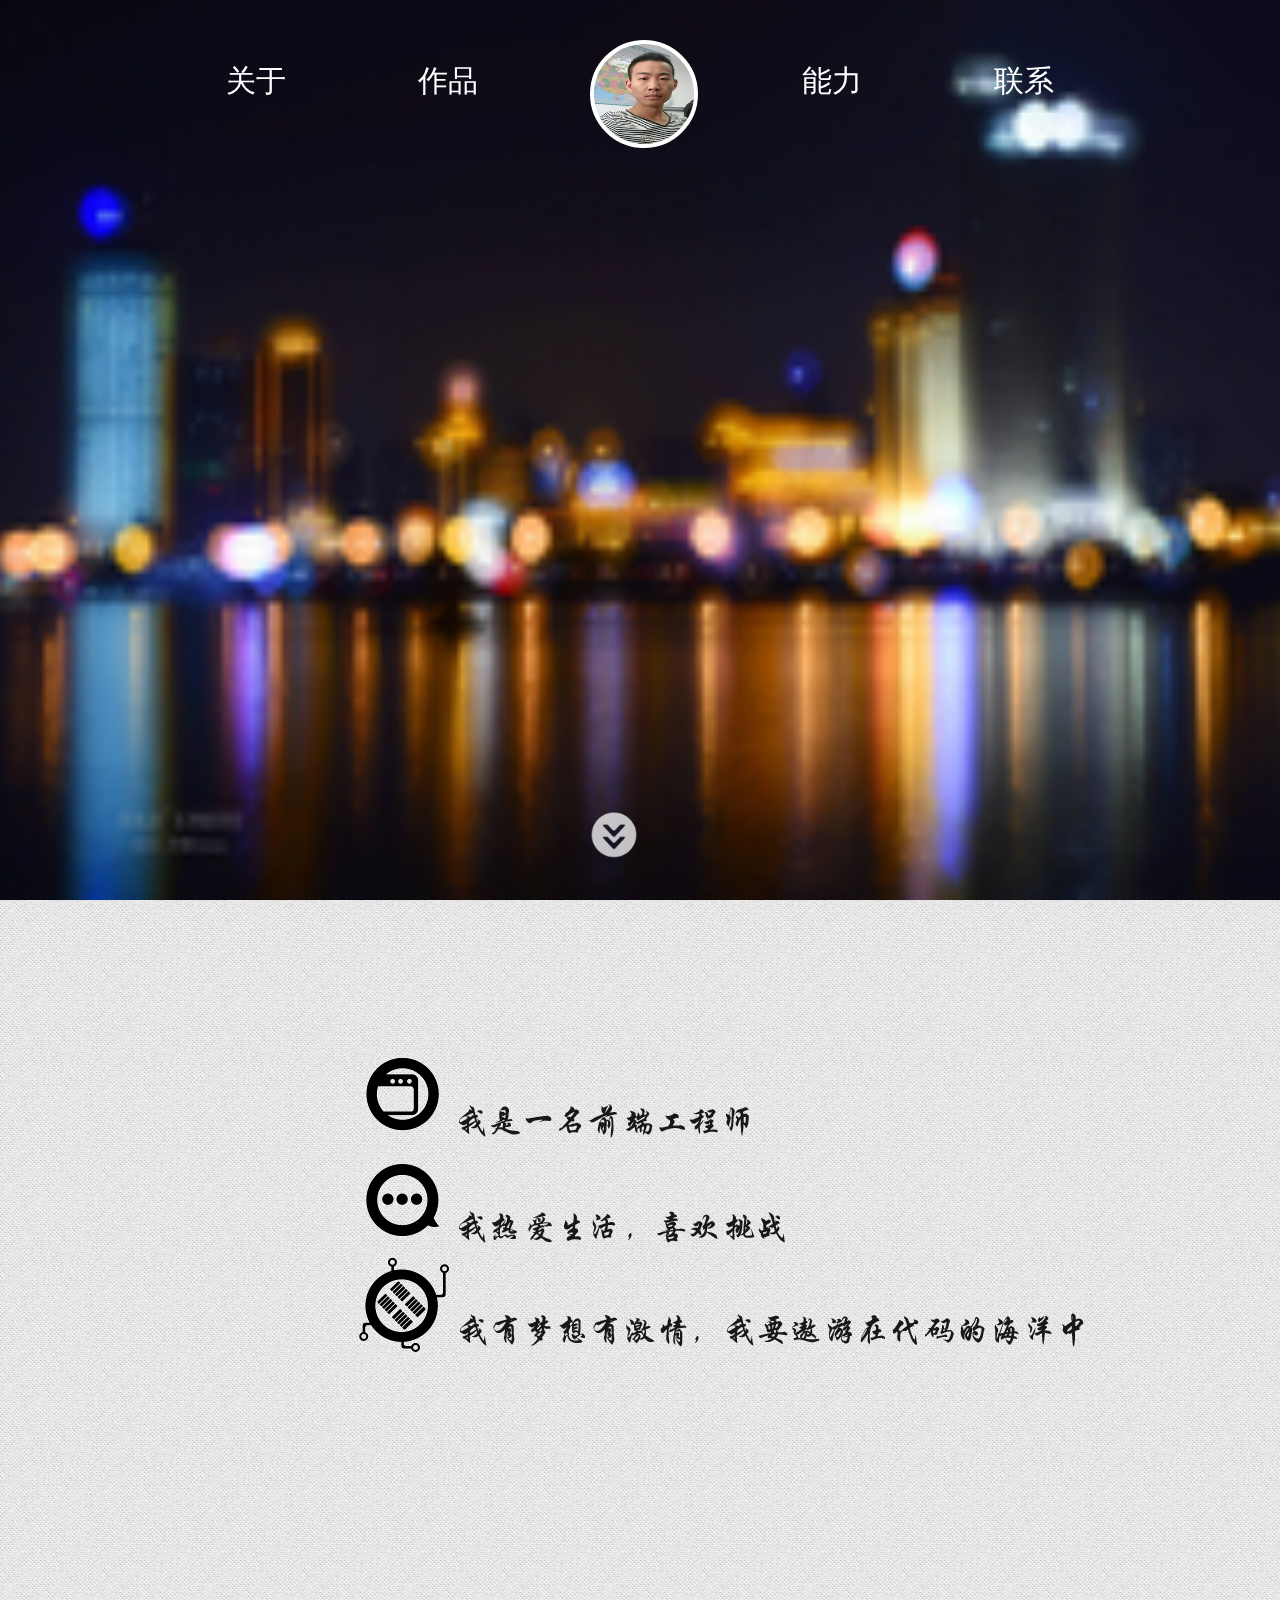
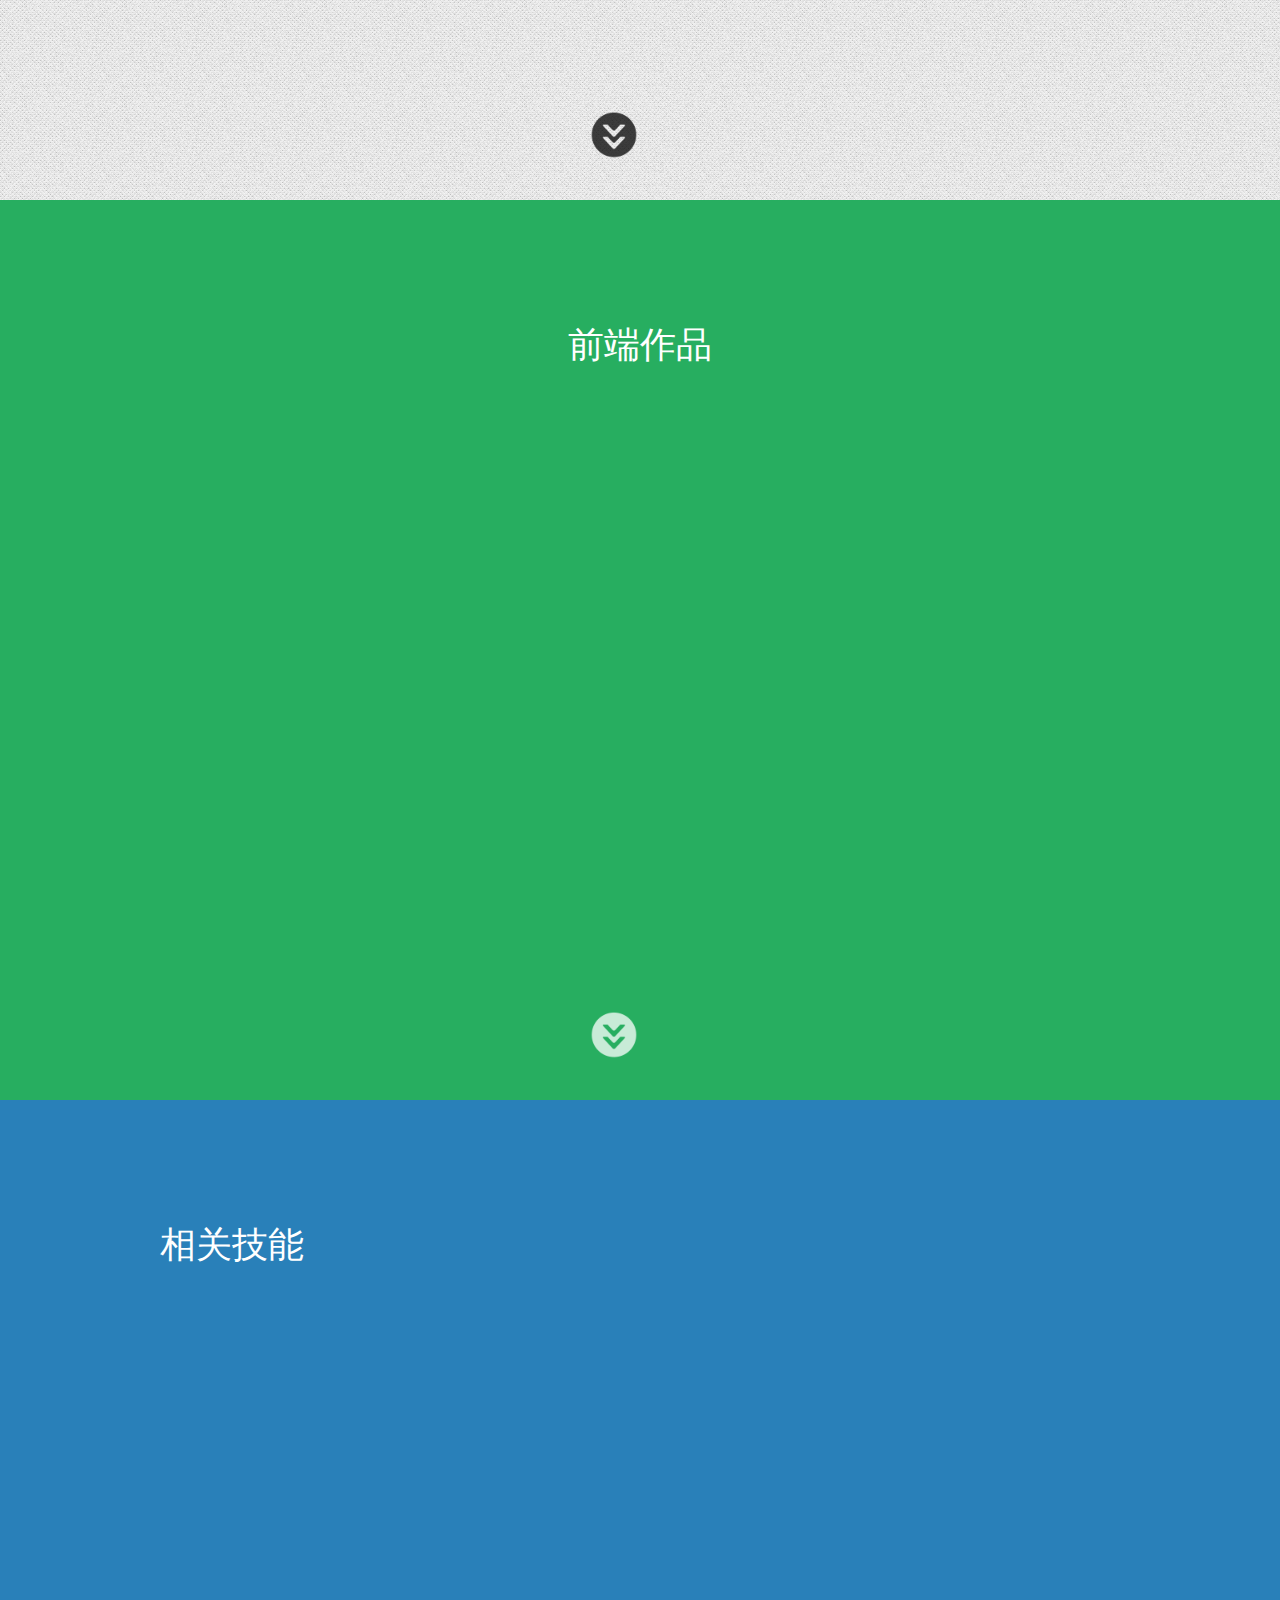
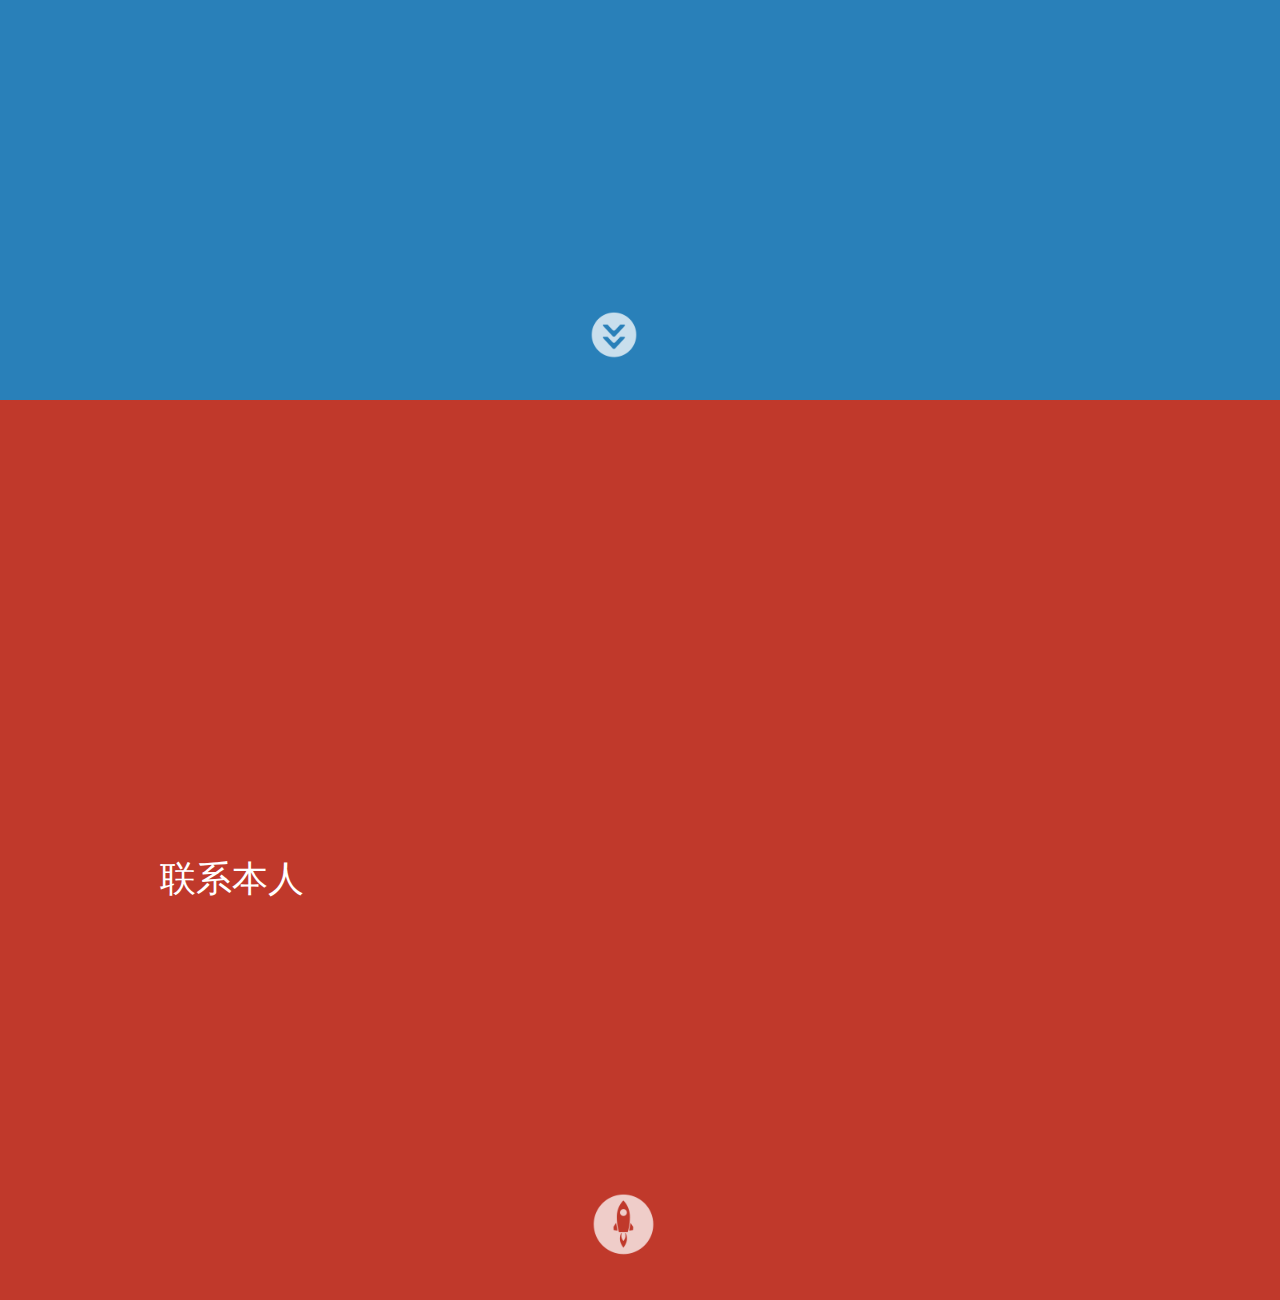
<file: index.html>
﻿<!DOCTYPE html>
<html>
<head>
	<meta http-equiv="Content-Type" content="text/html; charset=UTF-8" />
	<meta name="viewport" content="width=device-width,initial-scale=1.0,maximum-scale=1.0,user-scalable=0" />	
	<title>欢迎您！</title>

	<link rel="stylesheet" href="css/style.css" type="text/css" media="all" />


</head>
<body class="loading-process clearfix">
<div class="loading">
	<div class="loading-circle"></div>
	<div class="loading-avatar"><img src="images/avatar@2x.jpg" alt="" width="100" height="100"></div>
	<div class="loading-info">正在努力加载中...</div>
</div>
<div class="section-header">
	<div class="section">
		<nav class="nav" role="navigation">

			<div class="yincang">
				<span id="yincanglan"></span>
			</div>
			<ul class="yincang-ul">
				<li class="fade nav-top"><a href="#top">首页</a></li>
				<li class="nav-about fade fade1"><a href="#about">关于</a></li>
				<li class="nav-works fade fade4"><a href="#works">作品</a></li>
				<li class="nav-skill fade fade2"><a href="#skill">能力</a></li>
				<li class="nav-contact fade fade3"><a href="#contact">联系</a></li>
			</ul>


			<ul class="xiao-yincang">
				<li class="nav-about fade fade1"><a href="#about">关于</a></li>
				<li class="nav-works fade fade4"><a href="#works">作品</a></li>
				<li class="fade back-home"><a href="#top">首页</a></li>
				<li class="nav-skill fade fade2"><a href="#skill">能力</a></li>
				<li class="nav-contact fade fade3"><a href="#contact">联系</a></li>
			</ul>
		</nav>
	</div>
	<div class="nav-bg"></div>
</div>

<div class="home-bg">
	<img src="images/bg5.jpg" alt="" width="1000" height="667">
</div>

<!-- 个人照片 -->
	<!-- <div class="images"> -->
		<div class="imgs"></div>
	<!-- </div> -->
<!--*****************************  -->

<div class="section-wrap section-fristpage" data-slide="1"  >
	<div class="section">
		<div class="section-content-1">
			<p class="fade fade1">Hello，我是 巩建鹏</p>
			<p class="fade fade2">欢迎光临我的个人主页！</p>
			<p class="fade fade3">成功永远属于马上行动的人！</p>
		</div>
		<a class="button2 scroll-tip fade fade4" data-slide="3" title="">向下滚动</a>
	</div>
</div>
<div id="about" data-slide="2" data-stellar-background-ratio="0.3" class="section-wrap section-about">
	<div class="section">
		<div class="about-content clearfix">
			<div class="introli">
			  <span class="left_icon"><img class="bio-text bio-icon-1" src="images/bio-icon-1.png" data-stellar-ratio="0.7" ></span>
			  <span class="right_content ">
			  <!-- <p>我是一名前端工程师</p> -->
			  <img class="bio-text bio-text-1" src="images/tiao1.png" data-stellar-ratio="0.7" ></span>
			</div>
			<div class="introli">
			  <span class="left_icon"><img class="bio-text bio-icon-2" src="images/bio-icon-2.png" data-stellar-ratio="0.7" ></span>
			  <span class="right_content"><img class="bio-text bio-text-2" src="images/tiao2.png" data-stellar-ratio="0.7" ></span>
			</div>
			<div class="introli">
			  <span class="left_icon"><img class="bio-text bio-icon-3" src="images/bio-icon-3.png" data-stellar-ratio="0.7" ></span>
			  <span class="right_content"><img class="bio-text bio-text-3" src="images/tiao3.png" data-stellar-ratio="0.7" ></span>
			</div>

		</div>

	</div>
	<a class="button2 dark-button2 scroll-tip" style="background-position:0 -60px;" data-slide="3" title=""></a>
</div>
<div id="works" class="section-wrap section-works clearfix" data-slide="3" >
	<div class="section clearfix">
		<div class="works-content clearfix">
			<h1>前端作品</h1>
			<div class="works-list clearfix">
				<div class="works-item first fade fade1">
					<a href="http://www.bdwmall.com/" target="_blank">
						<img src="images/baode.png" alt="" width="300" height="180">
						<div class="work-info">
							<h2>html+css+js+jquery(宝得网)</h2>
							<p><strong>开发时间</strong>：2014年9月<br>
							<i><strong>工作详情</strong>：根据UI设计师的原稿，精准还原并编辑页面，通过javascript、jquery、CSS Spirit等相关技术完成页面动态交互效果。</p></i>
							
						</div>
					</a>
				</div>
				<div class="works-item fade fade2">
					<a href="http://confident-me.github.io/iCloud/" target="_blank">
						<img src="images/iCloud.png" alt="" width="300" height="180">
						<div class="work-info">
							<h2>Angular开发项目(iCloud)</h2>
							<p><strong>开发时间</strong>：2015年<br>
							<i><strong>工作详情</strong>：自学AngularJS，并通过学到的知识，自己写了一个网络iCloud记事项</i>
							</p>
						</div>
					</a>
				</div>
				<!-- <div class="works-item fade fade2">
					<a href="http://www.sxoxdl.cn/" target="_blank">
						<img src="images/ouxun.png" alt="" width="300" height="180">
						<div class="work-info">
							<h2>电力网站(上线作品)</h2>
							<p><strong>开发时间</strong>：2014年3月<br>
							<strong>工作详情</strong>：电力网站，是由公司自己设计以及开发的一个网站，当时做的时候心里老激动了，过后再回头看也就还行吧。</p>
						</div>
					</a>
				</div> -->

				<div class="works-item fade fade3">
					<a href="http://confident-me.github.io/sketch/" target="_blank">
						<img src="images/sketch.png" alt="" width="300" height="180">
						<div class="work-info">
							<h2>H5-CANVAS(简易画板)</h2>
							<p><strong>开发时间</strong>：2015年<br>
							<i><strong>工作详情</strong>：html5出来之后以更加语义化，新加了很多新的属性，而迅速走红，这款作品就是根据html5新属性 canvas画布完成的一个简易的画板工具</i>
							</p>
						</div>
					</a>
				</div>

				<!-- <div class="works-item fade fade3">
					<a href="http://confident-me.github.io/snake/" target="_blank">
						<img src="images/pingyang.png" alt="" width="300" height="180">
						<div class="work-info">
							<h2>平阳商城(上线作品)</h2>
							<p><strong>开发时间</strong>：2015年4月<br>
							<strong>工作详情</strong>：一款手机商城(需加微信公众号跳转),该项目是本人向公司提了个建议，然后通过公司决定，最终开始开发，该项目是专门为手机开发的一款手机端商城，它是通过微信公众号跳转来进入商城页面。</p>
						</div>
					</a>
				</div> -->
				<div class="works-item first fade fade4">
					<a href="http://confident-me.github.io/apple" target="_blank">
						<img src="images/apple.png" alt="" width="300" height="180">
						<div class="work-info">
							<h2>html5+CSS3(apple官网)</h2>
							<p><strong>开发时间</strong>：闲暇时间<br>
							<i>
							<strong>工作详情</strong>：整个页面都是用html5+CSS3完成的，包括网页中的动画效果，滑动效果，视觉远近效果，都是通过css3的transform、transition、@keyframes、animation.</i></p>
						</div>
					</a>
				</div>
				<div class="works-item fade fade2">
					<a href="http://confident-me.github.io/suNing/" target="_blank">
						<img src="images/suNing.png" alt="" width="300" height="180">
						<div class="work-info">
							<h2>javascript+jquery(苏宁官网)</h2>
							<p><strong>开发时间</strong>：闲暇时间<br>
							<i><strong>工作详情</strong>：高精度还原苏宁官网，我个人觉得苏宁的轮播还是挺好的，足够复杂。</i></p>
							
						</div>
					</a>
				</div>
				<div class="works-item fade fade2">
					<a>
						<img src="images/gengduo.png" alt="" width="300" height="180">
						<div class="work-info">
							<h2 id="xiaozuopin1">更多作品</h2>
								<div class="work-info-gengduo"><a href="http://confident-me.github.io/iCloud/" target="_blank">iCloud</a></div>
								<div class="work-info-gengduo"><a href="http://confident-me.github.io/saolei/" target="_blank">扫雷-JS</a></div>
								<div class="work-info-gengduo"><a href="http://confident-me.github.io/sketch/" target="_blank">sketch-canvas</a></div>
								<div class="work-info-gengduo"><a href="http://confident-me.github.io/1haodian/" target="_blank">1好店首页-jquery</a></div>
								<div class="work-info-gengduo"><a href="http://confident-me.github.io/fullPage-2/" target="_blank">fullPage-move.js</a></div>
								<div class="work-info-gengduo"><a href="http://confident-me.github.io/canvas-fir/" target="_blank">五子棋-vanvas</a></div>

						</div>
					</a>
				</div>

			</div>
			<!-- <a class="more-link" href="Bootstrap/bootstrap.html">查看更多</a> -->
		</div>
		<a class="button2 scroll-tip fade fade4" data-slide="4" title="">向下滚动</a>
	</div>
</div>
<div id="skill" class="section-wrap section-skill" data-slide="4">
	<div class="section">
		<div class="skill-content">
			<h1>相关技能</h1>
			<ul>
				<li class="fade fade1">熟练掌握语义化的 HTML 和具有兼容性的 CSS 模式，熟练手写符合 W3C 标准的结构和代码。</li>
				<li class="fade fade3">对 可用性、可访问性、前端性能优化、最优实践 等有深入的了解和实践。</li>
				<li class="fade fade2">熟练掌握HTML5和CSS3。</li>
				<li class="fade fade4">精通javaScript和jquery。</li>
				<!-- <li class="fade fade4">熟练掌握 Touch.js对触屏手势熟练应用。</li> -->
				<!-- <li class="fade fade3">熟悉EXTJS，Nodejs，MySQl，有一定 PHP 后端相关知识。</li> -->
				<li class="fade fade2">熟悉 Ajax 工作原理和实现方法。</li>
				<li class="fade fade2">对前端H5中canvas，svg熟练掌握。</li>
				<li class="fade fade1">了解手机前端开发jquerymobile，zeptojs及angularjs等。</li>
				<!-- <li class="fade fade4">服务器使用WampServer，对 Linux 有一定了解。</li> -->
				<li class="fade fade2">喜欢接触新事物，有一定的自学能力。</li>
			</ul>
		</div>
	</div>
	<a class="button2 scroll-tip fade fade4"  data-slide="5" title="">向下滚动</a>
</div>
<div id="contact" class="section-wrap section-contact" data-slide="5">
	<div class="section" id="dibu-yincang-1">
		<div class="contact-content clearfix section-content">
			<h1>联系本人</h1>
			<div class="left">
				<div class="contact-ways fade fade1">
					<h2>社交网络</h2>
					<ul>
						<li>邮箱：kuaile.yongsui@163.com</li>
						<li>Q Q 微信：296388293</li>
						<!-- <li>TEL：15035762770</li> -->

						<li><a href="TEL:15035762770">TEL：15035762770</a></li>
						<li>知乎：<a href="https://www.zhihu.com/people/confident-me" target="_blank">https://www.zhihu.com/people/confident-me</a></li>
						<li>Github：<a href="https://github.com/Confident-me" target="_blank">https://github.com/Confident-me</a></li>
					</ul>
				</div>
				<div class="contact-info fade fade2">
					<p> </p>
					<p> </p>
					<p> </p>
				</div>
			</div>
			<div class="right fade fade3">
				<ul class="erweima">
					<li>
						<img src="images/qqerweima.jpg" alt="">
					</li>
					<li>
						<img src="images/weixinerweima.png" alt="">
					</li>
				</ul>
				<!-- <h2>项目外包</h2>
				<p>如果你有前端相关的需求，可以联系我做外包，目前我主要做：</p>
				<ul>
					<li>网站布局设计及制作，网站页面制作。</li>
					<li>根据需求，对网站前端进行修改和优化，或者转响应式处理。</li>
					<li>企业网站建设及相关功能开发。</li>
					<li>对于网站建设项目，我也有一些同行朋友可以推荐，也欢迎咨询！</li>
				</ul> -->
				
			</div>
		</div>
	</div>

	<div class="section" id="dibu-yincang">
		<div class=" clearfix section-content">
			<h1>联系本人</h1>
			<div class="left">
				<div class="contact-ways fade fade1">
					<h2>社交网络</h2>
					<ul>
						<li>邮箱：kuaile.yongsui@163.com</li>
						<li>Q Q 微信：296388293</li>
						<li><a href="TEL:15035762770">TEL：15035762770</a></li>
						<li>知乎：<a href="https://www.zhihu.com/people/confident-me" target="_blank">https://www.zhihu.com/people/confident-me</a></li>
						<li>Github：<a href="https://github.com/Confident-me" target="_blank">https://github.com/Confident-me</a></li>
					</ul>
				</div>
				<!-- <div class="contact-info fade fade2">
					<p>虽然有社交网络，但是平时上的比较少，很多时候是只看不发！不过你可以关注我哦！</p>
				</div> -->
			</div>
			<div class="right fade3">
				<ul class="erweima">
					<li>
						<img src="images/qqerweima.jpg" alt="">
					</li>
					<li>
						<img src="images/weixinerweima.png" alt="">
					</li>
				</ul>
				
			</div>
		</div>
	</div>
	<a class="button2 button2-2-top scroll-tip" id="gototops" data-slide="1" href="#top" style="background-position: -60px 0;width:80px;height:80px;" title=""></a>
</div>

<div class="overlay"></div>
<div class="state-indicator"></div>


<script type="text/javascript" src="js/jquery-1.9.1.min.js"></script>
<script type="text/javascript" src="js/touch-0.2.14.min.js"></script>
<script src="js/waypoints.min.js"></script>
<!-- <script src="js/js.js"></script> -->
<script src="js/jquery.stellar.min.js"></script>
<script src="js/global.js"></script>

</body>
</html>
</file>
<file: css/style.css>
html,body,div,span,applet,object,iframe,h1,h2,h3,h4,h5,h6,p,blockquote,pre,a,abbr,acronym,address,big,cite,code,del,dfn,em,img,ins,kbd,q,s,samp,small,strike,strong,sub,sup,tt,var,b,u,i,center,dl,dt,dd,ol,ul,li,fieldset,form,label,legend,table,caption,tbody,tfoot,thead,article,aside,canvas,details,embed,figure,figcaption,footer,header,hgroup,menu,nav,output,ruby,section,summary,time,mark,audio,video {
	margin:0;
	padding:0;
	border:0
}
article,aside,details,figcaption,figure,footer,header,hgroup,menu,nav,section {
	display:block
}
body {
	line-height:1
}
ol,ul {
	list-style:none
}
blockquote,q {
	quotes:none
}
blockquote:before,blockquote:after,q:before,q:after {
	content:'';
	content:none
}
table {
	border-collapse:collapse;
	border-spacing:0
}
:focus {
	outline:0
}
h1,h2,h3,h4,h5,h6 {
	font-weight:normal
}
.clearfix:before,.section:before,.nav ul:before {
	content:"";
	display:table
}
.clearfix:after,.section:after,.nav ul:after {
	content:"";
	display:table;
	clear:both
}
input {
	-webkit-appearance:none;
	border-radius:0
}
a {
	color:#2094c4;
	text-decoration:none;
	outline:none
}
a:hover {
	color:#3498db
}
p {
	padding:0 0 20px
}
strong {
	font-weight:bold
}
body {
	color:#000;
	font:normal 14px/1.4 "helvetica neue",tahoma,"hiragino sans gb",stheiti,"wenquanyi micro hei",\5FAE\8F6F\96C5\9ED1,\5B8B\4F53,sans-serif;
	width:100%;
	overflow:hidden
}

/* 响应式 修改开始 */

.yincang,.yincang-ul{
	display: none;
	opacity: 0;
}/*
.yincang-ul{
	display: none;
	opacity: 0;
}*/











/* 响应式 修改结束 */









.work-info>p>i{
	font-style: normal;
}
.left {
	float:left
}
.right {
	float:right
}
.section-wrap {
	position:relative;
	z-index:2
}
.section {
	width:960px;
	margin:0 auto;
}
.section h1 {
	margin-bottom:20px;
	font-size:36px;
	margin-top: 120px;
}
.overlay {
	background:#ecf0f1;
	position:absolute;
	display:none;
	top:0;
	left:0;
	right:0;
	bottom:0;
	z-index:2;
	opacity:1;
	-webkit-transition:opacity 0.4s ease-in;
	-moz-transition:opacity 0.4s ease-in;
	-ms-transition:opacity 0.4s ease-in;
	-o-transition:opacity 0.4s ease-in;
	transition:opacity 0.4s ease-in
}
.loading-process .overlay {
	display:block
}
.finish-loading .overlay {
	opacity:0
}
.finish-loading .loading-info,.finish-loading .loading-circle {
	opacity:0
}
.finish-loading .loading-avatar {
	border:4px solid #fff
}
.fade {
	opacity:0;
	position:relative;
	top:10px;
	-webkit-transition:all 0.2s ease-in;
	-moz-transition:all 0.2s ease-in;
	-ms-transition:all 0.2s ease-in;
	-o-transition:all 0.2s ease-in;
	transition:all 0.2s ease-in
}
.fade.fade-in {
	opacity:1;
	top:0
}
.section-header {
	position:fixed;
	top:0;
	left:0;
	right:0;
	z-index:20
}
.finish-loading .nav {
	/*opacity:.6*/
}
.nav {
	width:960px;
	position:absolute;
	z-index:5
}
.nav li {
	float:left;
	text-align:center;
	position:relative;
	width:20%
}
.nav li a {
	color:#fff;
	font-size:30px;
	display:block;
	padding:60px 0;
	width:100%;
	-webkit-transition:all 0.6s ease-in;
	-moz-transition:all 0.6s ease-in;
	-ms-transition:all 0.6s ease-in;
	-o-transition:all 0.6s ease-in;
	transition:all 0.6s ease-in
}
.nav .fade1 a:hover,.nav .fade1.hover a {
	color:#95a5a6
}
.nav .fade2 a:hover,.nav .fade2.hover a {
	color:#2980b9
}
.nav .fade3 a:hover,.nav .fade3.hover a {
	color:#c0392b
}
.nav .fade4 a:hover,.nav .fade4.hover a {
	color:#27ae60
}
.nav .back-home {
	height:1px;
	-webkit-transition:none;
	-moz-transition:none;
	-ms-transition:none;
	-o-transition:none;
	transition:none
}
.nav .back-home a {
	position:absolute;
	width:100px;
	height:100px;
	left:50%;
	margin-left:-50px;
	border-radius:50%;
	border:4px solid #fff;
	overflow:hidden;
	text-indent:-9999px;
	background:url(../images/title.jpg);
	-webkit-background-size:100px 100px;
	background-size:100px 100px;
	padding:0 !important;
	top:30px
}
.nav .back-home a:hover {
	border-bottom:4px solid #fff
}
.nav-bg {
	/*background:#000;*/
	position:relative;
	z-index:1;
	height:80px;
	margin:0 auto;
	width:0;
	-webkit-transition:width 0.6s ease-in;
	-moz-transition:width 0.6s ease-in;
	-ms-transition:width 0.6s ease-in;
	-o-transition:width 0.6s ease-in;
	transition:width 0.6s ease-in
}
.shrink .nav li a {
	padding:20px 0;
	font-size:24px
}
.shrink .nav .back-home a {
	top:0
}
.shrink .nav-bg {
	width:100%
}
.home-bg {
	position:fixed;
	top:0;
	left:0;
	right:0;
	bottom:0;
	z-index:1
}
.home-bg img {
	max-width:none
}
.loading {
	margin:auto;
	position:fixed;
	top:0;
	left:0;
	right:0;
	bottom:0;
	width:120px;
	height:120px;
	z-index:10
}
.loading-circle {
	background-color:transparent;
	opacity:.9;
	border-top:10px solid #27ae60;
	border-right:10px solid #d35400;
	border-bottom:10px solid #2980b9;
	border-left:10px solid #c0392b;
	border-radius:50%;
	width:100px;
	height:100px;
	margin:0 auto;
	-webkit-transition:all 0.4s ease-in;
	-moz-transition:all 0.4s ease-in;
	-ms-transition:all 0.4s ease-in;
	-o-transition:all 0.4s ease-in;
	transition:all 0.4s ease-in;
	animation:spin 1s infinite linear;
	-webkit-animation:spin 1s infinite linear;
	-moz-animation:spin 1s infinite linear;
	-o-animation:spin 1s infinite linear
}
@keyframes spin {
	0% {
	-webkit-transform:rotate(0deg)
}
100% {
	-webkit-transform:rotate(360deg)
}
}@-moz-keyframes spin {
	0% {
	-webkit-transform:rotate(0deg)
}
100% {
	-webkit-transform:rotate(360deg)
}
}@-webkit-keyframes spin {
	0% {
	-webkit-transform:rotate(0deg)
}
100% {
	-webkit-transform:rotate(360deg)
}
}@-o-keyframes spin {
	0% {
	-webkit-transform:rotate(0deg)
}
100% {
	-webkit-transform:rotate(360deg)
}
}.loading-avatar {
	width:100px;
	height:100px;
	overflow:hidden;
	position:absolute;
	top:10px;
	left:10px;
	border-radius:50%;
	-webkit-transition:border-width 0.4s ease-in;
	-moz-transition:border-width 0.4s ease-in;
	-ms-transition:border-width 0.4s ease-in;
	-o-transition:border-width 0.4s ease-in;
	transition:border-width 0.4s ease-in
}
.loading-avatar img {
	width:100px;
	height:100px;
	border-radius:50px
}
.loading-info {
	position:absolute;
	top:130%;
	width:160%;
	-webkit-transition:opacity 0.4s ease-in;
	-moz-transition:opacity 0.4s ease-in;
	-ms-transition:opacity 0.4s ease-in;
	-o-transition:opacity 0.4s ease-in;
	transition:opacity 0.4s ease-in
}
.section-fristpage {
	text-align:center;
	color:#fff;
	font-size:30px
}
.section-fristpage p {
	padding-bottom:0
}
.section-fristpage .fade2 {
	margin-top:60px
}
.section-fristpage .fade3 {
	margin-top:60px
}
.scroll-tip {
	display:block;
	width:60px;
	height:60px;
	border-radius:50%;
	position:absolute;
	bottom:-30px;
	top:auto !important;
	left:50%;
	margin-left:-30px;
	text-indent:-9999px;
	background:#fff url(../images/bg-down-arrow.png) no-repeat 50% 30%
}
.section-about {
	background:#eee url(../images/bg-tile.png) 0 0
}
.section-about .about-content h1 {
	margin-bottom:30px;
	font-size:36px
}
.section-about .about-content .introli {
	/*width:100%;*/
	/*margin-left:400px;*/
	line-height:150%
}
.section-about .about-content .introli .bio-text {
	opacity:1
}
.section-about .about-content .introli .left_icon {
	display:inline-block;
	width:100px;
	height:100px
}
.section-about .about-content .introli .left_icon .bio-icon-1 {
	-webkit-animation:bio-icon-in2 1.6s ease-out 1.7s 1 forwards;
	-moz-animation:bio-icon-in2 .6s ease-out 1.7s 1 forwards
}
.section-about .about-content .introli .left_icon .bio-icon-2 {
	-webkit-animation:bio-icon-in2 1.6s ease-out 2.2s 1 forwards;
	-moz-animation:bio-icon-in2 1.6s ease-out 1s 1 forwards
}
.section-about .about-content .introli .left_icon .bio-icon-3 {
	-webkit-animation:bio-icon-in2 1.6s ease-out 2.7s 1 forwards;
	-moz-animation:bio-icon-in2 1.6s ease-out 1.3s 1 forwards
}
.section-about .about-content .introli .right_content .bio-text-1 {
	/*margin-left:-210px;*/
	-webkit-animation:bio-text-in .3s ease-out 0.6s 1 forwards;
	-moz-animation:bio-text-in .3s ease-out 0.6s 1 forwards
}
.section-about .about-content .introli .right_content .bio-text-2 {
	/*margin-left:-210px;*/
	-webkit-animation:bio-text-in .3s ease-out .9s 1 forwards;
	-moz-animation:bio-text-in .3s ease-out .9s 1 forwards
}
.section-about .about-content .introli .right_content .bio-text-3 {
	/*margin-left:-210px;*/
	-webkit-animation:bio-text-in .3s ease-out 1.2s 1 forwards;
	-moz-animation:bio-text-in .3s ease-out 1.2s 1 forwards
}
.section-about .fade {
	-webkit-transition:all 0.4s ease-in;
	-moz-transition:all 0.4s ease-in;
	-ms-transition:all 0.4s ease-in;
	-o-transition:all 0.4s ease-in;
	transition:all 0.4s ease-in
}
@-webkit-keyframes 'bio-text-in' {
	0% {
	-webkit-transform:translate(649px,0);
	opacity:0
}
100% {
	-webkit-transform:translate(0,0);
	opacity:1
}
}@-webkit-keyframes 'bio-icon-in2' {
	0% {
	/*margin-left:-300px;*/
	opacity:0;
	-webkit-transform:rotate(-60deg)
}
100% {
	/*margin-left:-269px;*/
	opacity:1;
	-webkit-transform:rotate(0deg)
}
}@-moz-keyframes bio-text-in {
	0% {
	opacity:0
}
100% {
	opacity:1
}
}@-moz-keyframes bio-icon-in2 {
	0% {
	opacity:0
}
100% {
	opacity:1
}
}.section-works {
	background:#27ae60
}
.button2:hover {
	opacity:1;
	-webkit-transform:scale(1);
	cursor:pointer
}
.button2 {
	display:block;
	width:60px;
	height:60px;
	position:absolute;
	bottom:35px;
	left:48%;
	margin-left:-30px;
	opacity:0.75;
	background:url(../images/arrow.png);
	-webkit-transition:all .2s ease-in 0s;
	z-index:9999;
	-webkit-transform:scale(0.8)
}
.dark-button2 {
	background-position:0 -60px
}
.button2-2-top {
	background-position:-60px 0;
	bottom:none;
	width:80px;
	height:80px
}
.works-content h1 {
	text-align:center;
	color:#fff
}
.works-content .works-list .fade {
	top:20px;
	left:10px;
	-webkit-transition:all 0.4s ease-in;
	-moz-transition:all 0.4s ease-in;
	-ms-transition:all 0.4s ease-in;
	-o-transition:all 0.4s ease-in;
	transition:all 0.4s ease-in
}
.works-content .works-list .fade.fade-in {
	left:0;
	top:0
}
.works-content .works-item {
	position:relative;
	width:300px;
	margin-left:30px;
	margin-bottom:30px;
	float:left;
	overflow:hidden
}
.works-content .works-item img {
	-webkit-transform:scale(1);
	-moz-transform:scale(1);
	-ms-transform:scale(1);
	-o-transform:scale(1);
	transform:scale(1);
	-webkit-transition:all 0.2s ease-in;
	-moz-transition:all 0.2s ease-in;
	-ms-transition:all 0.2s ease-in;
	-o-transition:all 0.2s ease-in;
	transition:all 0.2s ease-in
}
.works-content .works-item.first {
	margin-left:0
}
.works-content .works-item:hover img {
	-webkit-transform:scale(1.5);
	-moz-transform:scale(1.5);
	-ms-transform:scale(1.5);
	-o-transform:scale(1.5);
	transform:scale(1.5)
}
.works-content .works-item:hover .work-info {
	top:0
}
.works-content .works-item .work-info {
	position:absolute;
	top:137px;
	padding:10px;
	left:0;
	right:0;
	height:100%;
	color:#fff;
	background:rgba(0,0,0,0.8);
	-webkit-transition:all 0.2s ease-in;
	-moz-transition:all 0.2s ease-in;
	-ms-transition:all 0.2s ease-in;
	-o-transition:all 0.2s ease-in;
	transition:all 0.2s ease-in
}
.works-content .works-item .work-info h2 {
	margin-bottom:20px;
	font-size: 18px;
}
/* .work-info p{
	letter-spacing: 1.3px;
	word-spacing: 1px;
} */
.more-link {
	color:#fff;
	display:block;
	padding:10px 20px;
	width:60px;
	text-align:center;
	margin-left: 55%;
	background:#3d3d3d;
	background:rgba(0,0,0,0.6)
}
.more-link:hover {
	color:#fff;
	background:#3d3d3d;
	background:rgba(0,0,0,0.4)
}
.section-skill {
	background:#2980b9
}
.skill-content h1 {
	color:#fff
}
.skill-content ul {
	color:#fff
}
.skill-content li {
	font-size:18px;
	line-height:2
}
.skill-content .fade {
	top:0;
	left:10px;
	-webkit-transition:all 0.2s ease-in;
	-moz-transition:all 0.2s ease-in;
	-ms-transition:all 0.2s ease-in;
	-o-transition:all 0.2s ease-in;
	transition:all 0.2s ease-in
}
/* .skill-content .fade.fade-in {
	left:0
} */
.section-contact {
	background:#c0392b;
	color:#dadada
}
.section-contact a {
	color:#fff
}
.section-contact a:hover {
	color:#dadada
}
.section-contact .contact-content .left {
	width:40%
}
.section-contact .contact-content .right {
	width:50%
}
.section-contact .contact-content h1 {
	color:#fff;
	margin-bottom:30px
}
.section-contact .contact-content .contact-info {
	margin-top:20px
}
.section-contact .contact-content h2 {
	color:#fff;
	margin-bottom:20px
}
.section-contact .contact-content .right ul {
	list-style-type:square;
	padding-left:30px;
	margin-bottom:20px;
	line-height:1.6
}
.section-contact .contact-ways li {
	line-height:1.8
}
.footer {
	position:absolute;
	left:0;
	right:0;
	bottom:0;
	height:40px;
	background:#000;
	color:#fff
}
.a-bounce,.a-flip,.a-flash,.a-shake,.a-swing,.a-wobble,.a-ring {
	-webkit-animation:1s ease;
	-moz-animation:1s ease;
	-ms-animation:1s ease;
	animation:1s ease
}
.a-fadein,.a-fadeinT,.a-fadeinR,.a-fadeinB,.a-fadeinL,.a-bouncein,.a-bounceinT,.a-bounceinR,.a-bounceinB,.a-bounceinL,.a-rotatein,.a-rotateinLT,.a-rotateinLB,.a-rotateinRT,.a-rotateinRB,.a-flipin,.a-flipinX,.a-flipinY {
	-webkit-animation:1s ease-out backwards;
	-moz-animation:1s ease-out backwards;
	-ms-animation:1s ease-out backwards;
	animation:1s ease-out backwards
}
.a-fadeout,.a-fadeoutT,.a-fadeoutR,.a-fadeoutB,.a-fadeoutL,.a-bounceout,.a-bounceoutT,.a-bounceoutR,.a-bounceoutB,.a-bounceoutL,.a-rotateout,.a-rotateoutLT,.a-rotateoutLB,.a-rotateoutRT,.a-rotateoutRB,.a-flipout,.a-flipoutX,.a-flipoutY {
	-webkit-animation:1s ease-in forwards;
	-moz-animation:1s ease-in forwards;
	-ms-animation:1s ease-in forwards;
	animation:1s ease-in forwards
}
.a-fadein {
	-webkit-animation-name:fadein;
	-moz-animation-name:fadein;
	-ms-animation-name:fadein;
	animation-name:fadein
}
.a-fadeinT {
	-webkit-animation-name:fadeinT;
	-moz-animation-name:fadeinT;
	-ms-animation-name:fadeinT;
	animation-name:fadeinT
}
.a-fadeinR {
	-webkit-animation-name:fadeinR;
	-moz-animation-name:fadeinR;
	-ms-animation-name:fadeinR;
	animation-name:fadeinR
}
.a-fadeinB {
	-webkit-animation-name:fadeinB;
	-moz-animation-name:fadeinB;
	-ms-animation-name:fadeinB;
	animation-name:fadeinB
}
.a-fadeinL {
	-webkit-animation-name:fadeinL;
	-moz-animation-name:fadeinL;
	-ms-animation-name:fadeinL;
	animation-name:fadeinL
}
.a-fadeout {
	-webkit-animation-name:fadeout;
	-moz-animation-name:fadeout;
	-ms-animation-name:fadeout;
	animation-name:fadeout
}
.a-fadeoutT {
	-webkit-animation-name:fadeoutT;
	-moz-animation-name:fadeoutT;
	-ms-animation-name:fadeoutT;
	animation-name:fadeoutT
}
.a-fadeoutR {
	-webkit-animation-name:fadeoutR;
	-moz-animation-name:fadeoutR;
	-ms-animation-name:fadeoutR;
	animation-name:fadeoutR
}
.a-fadeoutB {
	-webkit-animation-name:fadeoutB;
	-moz-animation-name:fadeoutB;
	-ms-animation-name:fadeoutB;
	animation-name:fadeoutB
}
.a-fadeoutL {
	-webkit-animation-name:fadeoutL;
	-moz-animation-name:fadeoutL;
	-ms-animation-name:fadeoutL;
	animation-name:fadeoutL
}
.a-bounce {
	-webkit-animation-name:bounce;
	-moz-animation-name:bounce;
	-ms-animation-name:bounce;
	animation-name:bounce
}
.a-bouncein {
	-webkit-animation-name:bouncein;
	-moz-animation-name:bouncein;
	-ms-animation-name:bouncein;
	animation-name:bouncein
}
.a-bounceinT {
	-webkit-animation-name:bounceinT;
	-moz-animation-name:bounceinT;
	-ms-animation-name:bounceinT;
	animation-name:bounceinT
}
.a-bounceinR {
	-webkit-animation-name:bounceinR;
	-moz-animation-name:bounceinR;
	-ms-animation-name:bounceinR;
	animation-name:bounceinR
}
.a-bounceinB {
	-webkit-animation-name:bounceinB;
	-moz-animation-name:bounceinB;
	-ms-animation-name:bounceinB;
	animation-name:bounceinB
}
.a-bounceinL {
	-webkit-animation-name:bounceinL;
	-moz-animation-name:bounceinL;
	-ms-animation-name:bounceinL;
	animation-name:bounceinL
}
.a-bounceout {
	-webkit-animation-name:bounceout;
	-moz-animation-name:bounceout;
	-ms-animation-name:bounceout;
	animation-name:bounceout
}
.a-bounceoutT {
	-webkit-animation-name:bounceoutT;
	-moz-animation-name:bounceoutT;
	-ms-animation-name:bounceoutT;
	animation-name:bounceoutT
}
.a-bounceoutR {
	-webkit-animation-name:bounceoutR;
	-moz-animation-name:bounceoutR;
	-ms-animation-name:bounceoutR;
	animation-name:bounceoutR
}
.a-bounceoutB {
	-webkit-animation-name:bounceoutB;
	-moz-animation-name:bounceoutB;
	-ms-animation-name:bounceoutB;
	animation-name:bounceoutB
}
.a-bounceoutL {
	-webkit-animation-name:bounceoutL;
	-moz-animation-name:bounceoutL;
	-ms-animation-name:bounceoutL;
	animation-name:bounceoutL
}
.a-rotatein {
	-webkit-animation-name:rotatein;
	-moz-animation-name:rotatein;
	-ms-animation-name:rotatein;
	animation-name:rotatein
}
.a-rotateinLT {
	-webkit-animation-name:rotateinLT;
	-moz-animation-name:rotateinLT;
	-ms-animation-name:rotateinLT;
	animation-name:rotateinLT
}
.a-rotateinLB {
	-webkit-animation-name:rotateinLB;
	-moz-animation-name:rotateinLB;
	-ms-animation-name:rotateinLB;
	animation-name:rotateinLB
}
.a-rotateinRT {
	-webkit-animation-name:rotateinRT;
	-moz-animation-name:rotateinRT;
	-ms-animation-name:rotateinRT;
	animation-name:rotateinRT
}
.a-rotateinRB {
	-webkit-animation-name:rotateinRB;
	-moz-animation-name:rotateinRB;
	-ms-animation-name:rotateinRB;
	animation-name:rotateinRB
}
.a-rotateout {
	-webkit-animation-name:rotateout;
	-moz-animation-name:rotateout;
	-ms-animation-name:rotateout;
	animation-name:rotateout
}
.a-rotateoutLT {
	-webkit-animation-name:rotateoutLT;
	-moz-animation-name:rotateoutLT;
	-ms-animation-name:rotateoutLT;
	animation-name:rotateoutLT
}
.a-rotateoutLB {
	-webkit-animation-name:rotateoutLB;
	-moz-animation-name:rotateoutLB;
	-ms-animation-name:rotateoutLB;
	animation-name:rotateoutLB
}
.a-rotateoutRT {
	-webkit-animation-name:rotateoutRT;
	-moz-animation-name:rotateoutRT;
	-ms-animation-name:rotateoutRT;
	animation-name:rotateoutRT
}
.a-rotateoutRB {
	-webkit-animation-name:rotateoutRB;
	-moz-animation-name:rotateoutRB;
	-ms-animation-name:rotateoutRB;
	animation-name:rotateoutRB
}
.a-flip {
	-webkit-animation-name:flip;
	-moz-animation-name:flip;
	-ms-animation-name:flip;
	animation-name:flip
}
.a-flipinX {
	-webkit-animation-name:flipinX;
	-moz-animation-name:flipinX;
	-ms-animation-name:flipinX;
	animation-name:flipinX
}
.a-flipin,.a-flipinY {
	-webkit-animation-name:flipinY;
	-moz-animation-name:flipinY;
	-ms-animation-name:flipinY;
	animation-name:flipinY
}
.a-flipoutX {
	-webkit-animation-name:flipoutX;
	-moz-animation-name:flipoutX;
	-ms-animation-name:flipoutX;
	animation-name:flipoutX
}
.a-flipout,.a-flipoutY {
	-webkit-animation-name:flipoutY;
	-moz-animation-name:flipoutY;
	-ms-animation-name:flipoutY;
	animation-name:flipoutY
}
.a-flash {
	-webkit-animation-name:flash;
	-moz-animation-name:flash;
	-ms-animation-name:flash;
	animation-name:flash
}
.a-shake {
	-webkit-animation-name:shake;
	-moz-animation-name:shake;
	-ms-animation-name:shake;
	animation-name:shake
}
.a-swing {
	-webkit-animation-name:swing;
	-moz-animation-name:swing;
	-ms-animation-name:swing;
	animation-name:swing
}
.a-wobble {
	-webkit-animation-name:wobble;
	-moz-animation-name:wobble;
	-ms-animation-name:wobble;
	animation-name:wobble
}
.a-ring {
	-webkit-animation-name:ring;
	-moz-animation-name:ring;
	-ms-animation-name:ring;
	animation-name:ring
}
@-webkit-keyframes fadein {
	0% {
	opacity:0
}
100% {
	opacity:1
}
}@-moz-keyframes fadein {
	0% {
	opacity:0
}
100% {
	opacity:1
}
}@-ms-keyframes fadein {
	0% {
	opacity:0
}
100% {
	opacity:1
}
}@keyframes fadein {
	0% {
	opacity:0
}
100% {
	opacity:1
}
}@-webkit-keyframes fadeinT {
	0% {
	opacity:0;
	-webkit-transform:translateY(-100px)
}
100% {
	opacity:1;
	-webkit-transform:translateY(0)
}
}@-moz-keyframes fadeinT {
	0% {
	opacity:0;
	-moz-transform:translateY(-100px)
}
100% {
	opacity:1;
	-moz-transform:translateY(0)
}
}@-ms-keyframes fadeinT {
	0% {
	opacity:0;
	-ms-transform:translateY(-100px)
}
100% {
	opacity:1;
	-ms-transform:translateY(0)
}
}@keyframes fadeinT {
	0% {
	opacity:0;
	transform:translateY(-100px)
}
100% {
	opacity:1;
	transform:translateY(0)
}
}@-webkit-keyframes fadeinR {
	0% {
	opacity:0;
	-webkit-transform:translateX(100px)
}
100% {
	opacity:1;
	-webkit-transform:translateX(0)
}
}@-moz-keyframes fadeinR {
	0% {
	opacity:0;
	-moz-transform:translateX(100px)
}
100% {
	opacity:1;
	-moz-transform:translateX(0)
}
}@-ms-keyframes fadeinR {
	0% {
	opacity:0;
	-ms-transform:translateX(100px)
}
100% {
	opacity:1;
	-ms-transform:translateX(0)
}
}@keyframes fadeinR {
	0% {
	opacity:0;
	transform:translateX(100px)
}
100% {
	opacity:1;
	transform:translateX(0)
}
}@-webkit-keyframes fadeinB {
	0% {
	opacity:0;
	-webkit-transform:translateY(100px)
}
100% {
	opacity:1;
	-webkit-transform:translateY(0)
}
}@-moz-keyframes fadeinB {
	0% {
	opacity:0;
	-moz-transform:translateY(100px)
}
100% {
	opacity:1;
	-moz-transform:translateY(0)
}
}@-ms-keyframes fadeinB {
	0% {
	opacity:0;
	-ms-transform:translateY(100px)
}
100% {
	opacity:1;
	-ms-transform:translateY(0)
}
}@keyframes fadeinB {
	0% {
	opacity:0;
	transform:translateY(100px)
}
100% {
	opacity:1;
	transform:translateY(0)
}
}@-webkit-keyframes fadeinL {
	0% {
	opacity:0;
	-webkit-transform:translateX(-100px)
}
100% {
	opacity:1;
	-webkit-transform:translateX(0)
}
}@-moz-keyframes fadeinL {
	0% {
	opacity:0;
	-moz-transform:translateX(-100px)
}
100% {
	opacity:1;
	-moz-transform:translateX(0)
}
}@-ms-keyframes fadeinL {
	0% {
	opacity:0;
	-ms-transform:translateX(-100px)
}
100% {
	opacity:1;
	-ms-transform:translateX(0)
}
}@keyframes fadeinL {
	0% {
	opacity:0;
	transform:translateX(-100px)
}
100% {
	opacity:1;
	transform:translateX(0)
}
}@-webkit-keyframes fadeout {
	0% {
	opacity:1
}
100% {
	opacity:0
}
}@-moz-keyframes fadeout {
	0% {
	opacity:1
}
100% {
	opacity:0
}
}@-ms-keyframes fadeout {
	0% {
	opacity:1
}
100% {
	opacity:0
}
}@keyframes fadeout {
	0% {
	opacity:1
}
100% {
	opacity:0
}
}@-webkit-keyframes fadeoutT {
	0% {
	opacity:1;
	-webkit-transform:translateY(0)
}
100% {
	opacity:0;
	-webkit-transform:translateY(-100px)
}
}@-moz-keyframes fadeoutT {
	0% {
	opacity:1;
	-moz-transform:translateY(0)
}
100% {
	opacity:0;
	-moz-transform:translateY(-100px)
}
}@-ms-keyframes fadeoutT {
	0% {
	opacity:1;
	-ms-transform:translateY(0)
}
100% {
	opacity:0;
	-ms-transform:translateY(-100px)
}
}@keyframes fadeoutT {
	0% {
	opacity:1;
	transform:translateY(0)
}
100% {
	opacity:0;
	transform:translateY(-100px)
}
}@-webkit-keyframes fadeoutR {
	0% {
	opacity:1;
	-webkit-transform:translateX(0)
}
100% {
	opacity:0;
	-webkit-transform:translateX(100px)
}
}@-moz-keyframes fadeoutR {
	0% {
	opacity:1;
	-moz-transform:translateX(0)
}
100% {
	opacity:0;
	-moz-transform:translateX(100px)
}
}@-ms-keyframes fadeoutR {
	0% {
	opacity:1;
	-ms-transform:translateX(0)
}
100% {
	opacity:0;
	-ms-transform:translateX(100px)
}
}@keyframes fadeoutR {
	0% {
	opacity:1;
	transform:translateX(0)
}
100% {
	opacity:0;
	transform:translateX(100px)
}
}@-webkit-keyframes fadeoutB {
	0% {
	opacity:1;
	-webkit-transform:translateY(0)
}
100% {
	opacity:0;
	-webkit-transform:translateY(100px)
}
}@-moz-keyframes fadeoutB {
	0% {
	opacity:1;
	-moz-transform:translateY(0)
}
100% {
	opacity:0;
	-moz-transform:translateY(100px)
}
}@-ms-keyframes fadeoutB {
	0% {
	opacity:1;
	-ms-transform:translateY(0)
}
100% {
	opacity:0;
	-ms-transform:translateY(100px)
}
}@keyframes fadeoutB {
	0% {
	opacity:1;
	transform:translateY(0)
}
100% {
	opacity:0;
	transform:translateY(100px)
}
}@-webkit-keyframes fadeoutL {
	0% {
	opacity:1;
	-webkit-transform:translateX(0)
}
100% {
	opacity:0;
	-webkit-transform:translateX(-100px)
}
}@-moz-keyframes fadeoutL {
	0% {
	opacity:1;
	-moz-transform:translateX(0)
}
100% {
	opacity:0;
	-moz-transform:translateX(-100px)
}
}@-ms-keyframes fadeoutL {
	0% {
	opacity:1;
	-ms-transform:translateX(0)
}
100% {
	opacity:0;
	-ms-transform:translateX(-100px)
}
}@keyframes fadeoutL {
	0% {
	opacity:1;
	transform:translateX(0)
}
100% {
	opacity:0;
	transform:translateX(-100px)
}
}@-webkit-keyframes bounce {
	0%,20%,50%,80%,100% {
	-webkit-transform:translateY(0)
}
40% {
	-webkit-transform:translateY(-30px)
}
60% {
	-webkit-transform:translateY(-15px)
}
}@-moz-keyframes bounce {
	0%,20%,50%,80%,100% {
	-moz-transform:translateY(0)
}
40% {
	-moz-transform:translateY(-30px)
}
60% {
	-moz-transform:translateY(-15px)
}
}@-ms-keyframes bounce {
	0%,20%,50%,80%,100% {
	-ms-transform:translateY(0)
}
40% {
	-ms-transform:translateY(-30px)
}
60% {
	-ms-transform:translateY(-15px)
}
}@keyframes bounce {
	0%,20%,50%,80%,100% {
	transform:translateY(0)
}
40% {
	transform:translateY(-30px)
}
60% {
	transform:translateY(-15px)
}
}@-webkit-keyframes bouncein {
	0% {
	opacity:0;
	-webkit-transform:scale(0.3)
}
50% {
	opacity:1;
	-webkit-transform:scale(1.05)
}
70% {
	-webkit-transform:scale(0.9)
}
100% {
	-webkit-transform:scale(1)
}
}@-moz-keyframes bouncein {
	0% {
	opacity:0;
	-moz-transform:scale(0.3)
}
50% {
	opacity:1;
	-moz-transform:scale(1.05)
}
70% {
	-moz-transform:scale(0.9)
}
100% {
	-moz-transform:scale(1)
}
}@-ms-keyframes bouncein {
	0% {
	opacity:0;
	-ms-transform:scale(0.3)
}
50% {
	opacity:1;
	-ms-transform:scale(1.05)
}
70% {
	-ms-transform:scale(0.9)
}
100% {
	-ms-transform:scale(1)
}
}@keyframes bouncein {
	0% {
	opacity:0;
	transform:scale(0.3)
}
50% {
	opacity:1;
	transform:scale(1.05)
}
70% {
	transform:scale(0.9)
}
100% {
	transform:scale(1)
}
}@-webkit-keyframes bounceinT {
	0% {
	opacity:0;
	-webkit-transform:translateY(-100px)
}
60% {
	opacity:1;
	-webkit-transform:translateY(30px)
}
80% {
	-webkit-transform:translateY(-10px)
}
100% {
	-webkit-transform:translateY(0)
}
}@-moz-keyframes bounceinT {
	0% {
	opacity:0;
	-moz-transform:translateY(-100px)
}
60% {
	opacity:1;
	-moz-transform:translateY(30px)
}
80% {
	-moz-transform:translateY(-10px)
}
100% {
	-moz-transform:translateY(0)
}
}@-ms-keyframes bounceinT {
	0% {
	opacity:0;
	-ms-transform:translateY(-100px)
}
60% {
	opacity:1;
	-ms-transform:translateY(30px)
}
80% {
	-ms-transform:translateY(-10px)
}
100% {
	-ms-transform:translateY(0)
}
}@keyframes bounceinT {
	0% {
	opacity:0;
	transform:translateY(-100px)
}
60% {
	opacity:1;
	transform:translateY(30px)
}
80% {
	transform:translateY(-10px)
}
100% {
	transform:translateY(0)
}
}@-webkit-keyframes bounceinR {
	0% {
	opacity:0;
	-webkit-transform:translateX(100px)
}
60% {
	opacity:1;
	-webkit-transform:translateX(-30px)
}
80% {
	-webkit-transform:translateX(10px)
}
100% {
	-webkit-transform:translateX(0)
}
}@-moz-keyframes bounceinR {
	0% {
	opacity:0;
	-moz-transform:translateX(100px)
}
60% {
	opacity:1;
	-moz-transform:translateX(-30px)
}
80% {
	-moz-transform:translateX(10px)
}
100% {
	-moz-transform:translateX(0)
}
}@-ms-keyframes bounceinR {
	0% {
	opacity:0;
	-ms-transform:translateX(100px)
}
60% {
	opacity:1;
	-ms-transform:translateX(-30px)
}
80% {
	-ms-transform:translateX(10px)
}
100% {
	-ms-transform:translateX(0)
}
}@keyframes bounceinR {
	0% {
	opacity:0;
	transform:translateX(100px)
}
60% {
	opacity:1;
	transform:translateX(-30px)
}
80% {
	transform:translateX(10px)
}
100% {
	transform:translateX(0)
}
}@-webkit-keyframes bounceinB {
	0% {
	opacity:0;
	-webkit-transform:translateY(100px)
}
60% {
	opacity:1;
	-webkit-transform:translateY(-30px)
}
80% {
	-webkit-transform:translateY(10px)
}
100% {
	-webkit-transform:translateY(0)
}
}@-moz-keyframes bounceinB {
	0% {
	opacity:0;
	-moz-transform:translateY(100px)
}
60% {
	opacity:1;
	-moz-transform:translateY(-30px)
}
80% {
	-moz-transform:translateY(10px)
}
100% {
	-moz-transform:translateY(0)
}
}@-ms-keyframes bounceinB {
	0% {
	opacity:0;
	-ms-transform:translateY(100px)
}
60% {
	opacity:1;
	-ms-transform:translateY(-30px)
}
80% {
	-ms-transform:translateY(10px)
}
100% {
	-ms-transform:translateY(0)
}
}@keyframes bounceinB {
	0% {
	opacity:0;
	transform:translateY(100px)
}
60% {
	opacity:1;
	transform:translateY(-30px)
}
80% {
	transform:translateY(10px)
}
100% {
	transform:translateY(0)
}
}@-webkit-keyframes bounceinL {
	0% {
	opacity:0;
	-webkit-transform:translateX(-100px)
}
60% {
	opacity:1;
	-webkit-transform:translateX(30px)
}
80% {
	-webkit-transform:translateX(-10px)
}
100% {
	-webkit-transform:translateX(0)
}
}@-moz-keyframes bounceinL {
	0% {
	opacity:0;
	-moz-transform:translateX(-100px)
}
60% {
	opacity:1;
	-moz-transform:translateX(30px)
}
80% {
	-moz-transform:translateX(-10px)
}
100% {
	-moz-transform:translateX(0)
}
}@-ms-keyframes bounceinL {
	0% {
	opacity:0;
	-ms-transform:translateX(-100px)
}
60% {
	opacity:1;
	-ms-transform:translateX(30px)
}
80% {
	-ms-transform:translateX(-10px)
}
100% {
	-ms-transform:translateX(0)
}
}@keyframes bounceinL {
	0% {
	opacity:0;
	transform:translateX(-100px)
}
60% {
	opacity:1;
	transform:translateX(30px)
}
80% {
	transform:translateX(-10px)
}
100% {
	transform:translateX(0)
}
}@-webkit-keyframes bounceout {
	0% {
	-webkit-transform:scale(1)
}
25% {
	-webkit-transform:scale(0.95)
}
50% {
	opacity:1;
	-webkit-transform:scale(1.1)
}
100% {
	opacity:0;
	-webkit-transform:scale(0.3)
}
}@-moz-keyframes bounceout {
	0% {
	-moz-transform:scale(1)
}
25% {
	-moz-transform:scale(0.95)
}
50% {
	opacity:1;
	-moz-transform:scale(1.1)
}
100% {
	opacity:0;
	-moz-transform:scale(0.3)
}
}@-ms-keyframes bounceout {
	0% {
	-ms-transform:scale(1)
}
25% {
	-ms-transform:scale(0.95)
}
50% {
	opacity:1;
	-ms-transform:scale(1.1)
}
100% {
	opacity:0;
	-ms-transform:scale(0.3)
}
}@keyframes bounceout {
	0% {
	transform:scale(1)
}
25% {
	transform:scale(0.95)
}
50% {
	opacity:1;
	transform:scale(1.1)
}
100% {
	opacity:0;
	transform:scale(0.3)
}
}@-webkit-keyframes bounceoutT {
	0% {
	-webkit-transform:translateY(0)
}
20% {
	opacity:1;
	-webkit-transform:translateY(20px)
}
100% {
	opacity:0;
	-webkit-transform:translateY(-100px)
}
}@-moz-keyframes bounceoutT {
	0% {
	-moz-transform:translateY(0)
}
20% {
	opacity:1;
	-moz-transform:translateY(20px)
}
100% {
	opacity:0;
	-moz-transform:translateY(-100px)
}
}@-ms-keyframes bounceoutT {
	0% {
	-ms-transform:translateY(0)
}
20% {
	opacity:1;
	-ms-transform:translateY(20px)
}
100% {
	opacity:0;
	-ms-transform:translateY(-100px)
}
}@keyframes bounceoutT {
	0% {
	transform:translateY(0)
}
20% {
	opacity:1;
	transform:translateY(20px)
}
100% {
	opacity:0;
	transform:translateY(-100px)
}
}@-webkit-keyframes bounceoutR {
	0% {
	-webkit-transform:translateX(0)
}
20% {
	opacity:1;
	-webkit-transform:translateX(-20px)
}
100% {
	opacity:0;
	-webkit-transform:translateX(100px)
}
}@-moz-keyframes bounceoutR {
	0% {
	-moz-transform:translateX(0)
}
20% {
	opacity:1;
	-moz-transform:translateX(-20px)
}
100% {
	opacity:0;
	-moz-transform:translateX(100px)
}
}@-ms-keyframes bounceoutR {
	0% {
	-ms-transform:translateX(0)
}
20% {
	opacity:1;
	-ms-transform:translateX(-20px)
}
100% {
	opacity:0;
	-ms-transform:translateX(100px)
}
}@keyframes bounceoutR {
	0% {
	transform:translateX(0)
}
20% {
	opacity:1;
	transform:translateX(-20px)
}
100% {
	opacity:0;
	transform:translateX(100px)
}
}@-webkit-keyframes bounceoutB {
	0% {
	-webkit-transform:translateY(0)
}
20% {
	opacity:1;
	-webkit-transform:translateY(-20px)
}
100% {
	opacity:0;
	-webkit-transform:translateY(100px)
}
}@-moz-keyframes bounceoutB {
	0% {
	-moz-transform:translateY(0)
}
20% {
	opacity:1;
	-moz-transform:translateY(-20px)
}
100% {
	opacity:0;
	-moz-transform:translateY(100px)
}
}@-ms-keyframes bounceoutB {
	0% {
	-ms-transform:translateY(0)
}
20% {
	opacity:1;
	-ms-transform:translateY(-20px)
}
100% {
	opacity:0;
	-ms-transform:translateY(100px)
}
}@keyframes bounceoutB {
	0% {
	transform:translateY(0)
}
20% {
	opacity:1;
	transform:translateY(-20px)
}
100% {
	opacity:0;
	transform:translateY(100px)
}
}@-webkit-keyframes bounceoutL {
	0% {
	-webkit-transform:translateX(0)
}
20% {
	opacity:1;
	-webkit-transform:translateX(20px)
}
100% {
	opacity:0;
	-webkit-transform:translateX(-100px)
}
}@-moz-keyframes bounceoutL {
	0% {
	-moz-transform:translateX(0)
}
20% {
	opacity:1;
	-moz-transform:translateX(20px)
}
100% {
	opacity:0;
	-moz-transform:translateX(-100px)
}
}@-ms-keyframes bounceoutL {
	0% {
	-ms-transform:translateX(0)
}
20% {
	opacity:1;
	-ms-transform:translateX(20px)
}
100% {
	opacity:0;
	-ms-transform:translateX(-100px)
}
}@keyframes bounceoutL {
	0% {
	transform:translateX(0)
}
20% {
	opacity:1;
	transform:translateX(20px)
}
100% {
	opacity:0;
	transform:translateX(-200px)
}
}@-webkit-keyframes rotatein {
	0% {
	opacity:0;
	-webkit-transform:rotate(-200deg)
}
100% {
	opacity:1;
	-webkit-transform:rotate(0)
}
}@-moz-keyframes rotatein {
	0% {
	opacity:0;
	-moz-transform:rotate(-200deg)
}
100% {
	opacity:1;
	-moz-transform:rotate(0)
}
}@-ms-keyframes rotatein {
	0% {
	opacity:0;
	-ms-transform:rotate(-200deg)
}
100% {
	opacity:1;
	-ms-transform:rotate(0)
}
}@keyframes rotatein {
	0% {
	opacity:0;
	transform:rotate(-200deg)
}
100% {
	opacity:1;
	transform:rotate(0)
}
}@-webkit-keyframes rotateinLT {
	0% {
	-webkit-transform-origin:left bottom;
	-webkit-transform:rotate(-90deg);
	opacity:0
}
100% {
	-webkit-transform-origin:left bottom;
	-webkit-transform:rotate(0);
	opacity:1
}
}@-moz-keyframes rotateinLT {
	0% {
	-moz-transform-origin:left bottom;
	-moz-transform:rotate(-90deg);
	opacity:0
}
100% {
	-moz-transform-origin:left bottom;
	-moz-transform:rotate(0);
	opacity:1
}
}@-ms-keyframes rotateinLT {
	0% {
	-ms-transform-origin:left bottom;
	-ms-transform:rotate(-90deg);
	opacity:0
}
100% {
	-ms-transform-origin:left bottom;
	-ms-transform:rotate(0);
	opacity:1
}
}@keyframes rotateinLT {
	0% {
	transform-origin:left bottom;
	transform:rotate(-90deg);
	opacity:0
}
100% {
	transform-origin:left bottom;
	transform:rotate(0);
	opacity:1
}
}@-webkit-keyframes rotateineftB {
	0% {
	-webkit-transform-origin:left bottom;
	-webkit-transform:rotate(90deg);
	opacity:0
}
100% {
	-webkit-transform-origin:left bottom;
	-webkit-transform:rotate(0);
	opacity:1
}
}@-moz-keyframes rotateineftB {
	0% {
	-moz-transform-origin:left bottom;
	-moz-transform:rotate(90deg);
	opacity:0
}
100% {
	-moz-transform-origin:left bottom;
	-moz-transform:rotate(0);
	opacity:1
}
}@-ms-keyframes rotateineftB {
	0% {
	-ms-transform-origin:left bottom;
	-ms-transform:rotate(90deg);
	opacity:0
}
100% {
	-ms-transform-origin:left bottom;
	-ms-transform:rotate(0);
	opacity:1
}
}@keyframes rotateineftB {
	0% {
	transform-origin:left bottom;
	transform:rotate(90deg);
	opacity:0
}
100% {
	transform-origin:left bottom;
	transform:rotate(0);
	opacity:1
}
}@-webkit-keyframes rotateinRT {
	0% {
	-webkit-transform-origin:right bottom;
	-webkit-transform:rotate(90deg);
	opacity:0
}
100% {
	-webkit-transform-origin:right bottom;
	-webkit-transform:rotate(0);
	opacity:1
}
}@-moz-keyframes rotateinRT {
	0% {
	-moz-transform-origin:right bottom;
	-moz-transform:rotate(90deg);
	opacity:0
}
100% {
	-moz-transform-origin:right bottom;
	-moz-transform:rotate(0);
	opacity:1
}
}@-ms-keyframes rotateinRT {
	0% {
	-ms-transform-origin:right bottom;
	-ms-transform:rotate(90deg);
	opacity:0
}
100% {
	-ms-transform-origin:right bottom;
	-ms-transform:rotate(0);
	opacity:1
}
}@keyframes rotateinRT {
	0% {
	transform-origin:right bottom;
	transform:rotate(90deg);
	opacity:0
}
100% {
	transform-origin:right bottom;
	transform:rotate(0);
	opacity:1
}
}@-webkit-keyframes rotateinRB {
	0% {
	-webkit-transform-origin:right bottom;
	-webkit-transform:rotate(-90deg);
	opacity:0
}
100% {
	-webkit-transform-origin:right bottom;
	-webkit-transform:rotate(0);
	opacity:1
}
}@-moz-keyframes rotateinRB {
	0% {
	-moz-transform-origin:right bottom;
	-moz-transform:rotate(-90deg);
	opacity:0
}
100% {
	-moz-transform-origin:right bottom;
	-moz-transform:rotate(0);
	opacity:1
}
}@-ms-keyframes rotateinRB {
	0% {
	-ms-transform-origin:right bottom;
	-ms-transform:rotate(-90deg);
	opacity:0
}
100% {
	-ms-transform-origin:right bottom;
	-ms-transform:rotate(0);
	opacity:1
}
}@keyframes rotateinRB {
	0% {
	transform-origin:right bottom;
	transform:rotate(-90deg);
	opacity:0
}
100% {
	transform-origin:right bottom;
	transform:rotate(0);
	opacity:1
}
}@-webkit-keyframes rotateout {
	0% {
	-webkit-transform-origin:center center;
	-webkit-transform:rotate(0);
	opacity:1
}
100% {
	-webkit-transform-origin:center center;
	-webkit-transform:rotate(200deg);
	opacity:0
}
}@-moz-keyframes rotateout {
	0% {
	-moz-transform-origin:center center;
	-moz-transform:rotate(0);
	opacity:1
}
100% {
	-moz-transform-origin:center center;
	-moz-transform:rotate(200deg);
	opacity:0
}
}@-ms-keyframes rotateout {
	0% {
	-ms-transform-origin:center center;
	-ms-transform:rotate(0);
	opacity:1
}
100% {
	-ms-transform-origin:center center;
	-ms-transform:rotate(200deg);
	opacity:0
}
}@keyframes rotateout {
	0% {
	transform-origin:center center;
	transform:rotate(0);
	opacity:1
}
100% {
	transform-origin:center center;
	transform:rotate(200deg);
	opacity:0
}
}@-webkit-keyframes rotateoutLT {
	0% {
	-webkit-transform-origin:left bottom;
	-webkit-transform:rotate(0);
	opacity:1
}
100% {
	-webkit-transform-origin:left bottom;
	-webkit-transform:rotate(-90deg);
	opacity:0
}
}@-moz-keyframes rotateoutLT {
	0% {
	-moz-transform-origin:left bottom;
	-moz-transform:rotate(0);
	opacity:1
}
100% {
	-moz-transform-origin:left bottom;
	-moz-transform:rotate(-90deg);
	opacity:0
}
}@-ms-keyframes rotateoutLT {
	0% {
	-ms-transform-origin:left bottom;
	-ms-transform:rotate(0);
	opacity:1
}
100% {
	-ms-transform-origin:left bottom;
	-ms-transform:rotate(-90deg);
	opacity:0
}
}@keyframes rotateoutLT {
	0% {
	transform-origin:left bottom;
	transform:rotate(0);
	opacity:1
}
100% {
	transform-origin:left bottom;
	transform:rotate(-90deg);
	opacity:0
}
}@-webkit-keyframes rotateoutLB {
	0% {
	-webkit-transform-origin:left bottom;
	-webkit-transform:rotate(0);
	opacity:1
}
100% {
	-webkit-transform-origin:left bottom;
	-webkit-transform:rotate(90deg);
	opacity:0
}
}@-moz-keyframes rotateoutLB {
	0% {
	-moz-transform-origin:left bottom;
	-moz-transform:rotate(0);
	opacity:1
}
100% {
	-moz-transform-origin:left bottom;
	-moz-transform:rotate(90deg);
	opacity:0
}
}@-ms-keyframes rotateoutLB {
	0% {
	-ms-transform-origin:left bottom;
	-ms-transform:rotate(0);
	opacity:1
}
100% {
	-ms-transform-origin:left bottom;
	-ms-transform:rotate(90deg);
	opacity:0
}
}@keyframes rotateoutLB {
	0% {
	transform-origin:left bottom;
	transform:rotate(0);
	opacity:1
}
100% {
	transform-origin:left bottom;
	transform:rotate(90deg);
	opacity:0
}
}@-webkit-keyframes rotateoutRT {
	0% {
	-webkit-transform-origin:right bottom;
	-webkit-transform:rotate(0);
	opacity:1
}
100% {
	-webkit-transform-origin:right bottom;
	-webkit-transform:rotate(90deg);
	opacity:0
}
}@-moz-keyframes rotateoutRT {
	0% {
	-moz-transform-origin:right bottom;
	-moz-transform:rotate(0);
	opacity:1
}
100% {
	-moz-transform-origin:right bottom;
	-moz-transform:rotate(90deg);
	opacity:0
}
}@-ms-keyframes rotateoutRT {
	0% {
	-ms-transform-origin:right bottom;
	-ms-transform:rotate(0);
	opacity:1
}
100% {
	-ms-transform-origin:right bottom;
	-ms-transform:rotate(90deg);
	opacity:0
}
}@keyframes rotateoutRT {
	0% {
	transform-origin:right bottom;
	transform:rotate(0);
	opacity:1
}
100% {
	transform-origin:right bottom;
	transform:rotate(90deg);
	opacity:0
}
}@-webkit-keyframes rotateoutBR {
	0% {
	-webkit-transform-origin:right bottom;
	-webkit-transform:rotate(0);
	opacity:1
}
100% {
	-webkit-transform-origin:right bottom;
	-webkit-transform:rotate(-90deg);
	opacity:0
}
}@-moz-keyframes rotateoutBR {
	0% {
	-moz-transform-origin:right bottom;
	-moz-transform:rotate(0);
	opacity:1
}
100% {
	-moz-transform-origin:right bottom;
	-moz-transform:rotate(-90deg);
	opacity:0
}
}@-ms-keyframes rotateoutBR {
	0% {
	-ms-transform-origin:right bottom;
	-ms-transform:rotate(0);
	opacity:1
}
100% {
	-ms-transform-origin:right bottom;
	-ms-transform:rotate(-90deg);
	opacity:0
}
}@keyframes rotateoutBR {
	0% {
	transform-origin:right bottom;
	transform:rotate(0);
	opacity:1
}
100% {
	transform-origin:right bottom;
	transform:rotate(-90deg);
	opacity:0
}
}@-webkit-keyframes flip {
	0% {
	-webkit-transform:perspective(400px) rotateY(0);
	-webkit-animation-timing-function:ease-out
}
40% {
	-webkit-transform:perspective(400px) translateZ(150px) rotateY(170deg);
	-webkit-animation-timing-function:ease-out
}
50% {
	-webkit-transform:perspective(400px) translateZ(150px) rotateY(190deg) scale(1);
	-webkit-animation-timing-function:ease-in
}
80% {
	-webkit-transform:perspective(400px) rotateY(360deg) scale(0.95);
	-webkit-animation-timing-function:ease-in
}
100% {
	-webkit-transform:perspective(400px) scale(1);
	-webkit-animation-timing-function:ease-in
}
}@-moz-keyframes flip {
	0% {
	-moz-transform:perspective(400px) rotateY(0);
	-moz-animation-timing-function:ease-out
}
40% {
	-moz-transform:perspective(400px) translateZ(150px) rotateY(170deg);
	-moz-animation-timing-function:ease-out
}
50% {
	-moz-transform:perspective(400px) translateZ(150px) rotateY(190deg) scale(1);
	-moz-animation-timing-function:ease-in
}
80% {
	-moz-transform:perspective(400px) rotateY(360deg) scale(0.95);
	-moz-animation-timing-function:ease-in
}
100% {
	-moz-transform:perspective(400px) scale(1);
	-moz-animation-timing-function:ease-in
}
}@-ms-keyframes flip {
	0% {
	-ms-transform:perspective(400px) rotateY(0);
	-ms-animation-timing-function:ease-out
}
40% {
	-ms-transform:perspective(400px) translateZ(150px) rotateY(170deg);
	-ms-animation-timing-function:ease-out
}
50% {
	-ms-transform:perspective(400px) translateZ(150px) rotateY(190deg) scale(1);
	-ms-animation-timing-function:ease-in
}
80% {
	-ms-transform:perspective(400px) rotateY(360deg) scale(0.95);
	-ms-animation-timing-function:ease-in
}
100% {
	-ms-transform:perspective(400px) scale(1);
	-ms-animation-timing-function:ease-in
}
}@keyframes flip {
	0% {
	transform:perspective(400px) rotateY(0);
	animation-timing-function:ease-out
}
40% {
	transform:perspective(400px) translateZ(150px) rotateY(170deg);
	animation-timing-function:ease-out
}
50% {
	transform:perspective(400px) translateZ(150px) rotateY(190deg) scale(1);
	animation-timing-function:ease-in
}
80% {
	transform:perspective(400px) rotateY(360deg) scale(0.95);
	animation-timing-function:ease-in
}
100% {
	transform:perspective(400px) scale(1);
	animation-timing-function:ease-in
}
}@-webkit-keyframes flipinX {
	0% {
	-webkit-transform:perspective(400px) rotateX(90deg);
	opacity:0
}
40% {
	-webkit-transform:perspective(400px) rotateX(-10deg)
}
70% {
	-webkit-transform:perspective(400px) rotateX(10deg)
}
100% {
	-webkit-transform:perspective(400px) rotateX(0);
	opacity:1
}
}@-moz-keyframes flipinX {
	0% {
	-moz-transform:perspective(400px) rotateX(90deg);
	opacity:0
}
40% {
	-moz-transform:perspective(400px) rotateX(-10deg)
}
70% {
	-moz-transform:perspective(400px) rotateX(10deg)
}
100% {
	-moz-transform:perspective(400px) rotateX(0);
	opacity:1
}
}@-ms-keyframes flipinX {
	0% {
	-ms-transform:perspective(400px) rotateX(90deg);
	opacity:0
}
40% {
	-ms-transform:perspective(400px) rotateX(-10deg)
}
70% {
	-ms-transform:perspective(400px) rotateX(10deg)
}
100% {
	-ms-transform:perspective(400px) rotateX(0);
	opacity:1
}
}@keyframes flipinX {
	0% {
	transform:perspective(400px) rotateX(90deg);
	opacity:0
}
40% {
	transform:perspective(400px) rotateX(-10deg)
}
70% {
	transform:perspective(400px) rotateX(10deg)
}
100% {
	transform:perspective(400px) rotateX(0);
	opacity:1
}
}@-webkit-keyframes flipinY {
	0% {
	-webkit-transform:perspective(400px) rotateY(90deg);
	opacity:0
}
40% {
	-webkit-transform:perspective(400px) rotateY(-10deg)
}
70% {
	-webkit-transform:perspective(400px) rotateY(10deg)
}
100% {
	-webkit-transform:perspective(400px) rotateY(0);
	opacity:1
}
}@-moz-keyframes flipinY {
	0% {
	-moz-transform:perspective(400px) rotateY(90deg);
	opacity:0
}
40% {
	-moz-transform:perspective(400px) rotateY(-10deg)
}
70% {
	-moz-transform:perspective(400px) rotateY(10deg)
}
100% {
	-moz-transform:perspective(400px) rotateY(0);
	opacity:1
}
}@-ms-keyframes flipinY {
	0% {
	-ms-transform:perspective(400px) rotateY(90deg);
	opacity:0
}
40% {
	-ms-transform:perspective(400px) rotateY(-10deg)
}
70% {
	-ms-transform:perspective(400px) rotateY(10deg)
}
100% {
	-ms-transform:perspective(400px) rotateY(0);
	opacity:1
}
}@keyframes flipinY {
	0% {
	transform:perspective(400px) rotateY(90deg);
	opacity:0
}
40% {
	transform:perspective(400px) rotateY(-10deg)
}
70% {
	transform:perspective(400px) rotateY(10deg)
}
100% {
	transform:perspective(400px) rotateY(0);
	opacity:1
}
}@-webkit-keyframes flipoutX {
	0% {
	-webkit-transform:perspective(400px) rotateX(0);
	opacity:1
}
100% {
	-webkit-transform:perspective(400px) rotateX(90deg);
	opacity:0
}
}@-moz-keyframes flipoutX {
	0% {
	-moz-transform:perspective(400px) rotateX(0);
	opacity:1
}
100% {
	-moz-transform:perspective(400px) rotateX(90deg);
	opacity:0
}
}@-ms-keyframes flipoutX {
	0% {
	-ms-transform:perspective(400px) rotateX(0);
	opacity:1
}
100% {
	-ms-transform:perspective(400px) rotateX(90deg);
	opacity:0
}
}@keyframes flipoutX {
	0% {
	transform:perspective(400px) rotateX(0);
	opacity:1
}
100% {
	transform:perspective(400px) rotateX(90deg);
	opacity:0
}
}@-webkit-keyframes flipoutY {
	0% {
	-webkit-transform:perspective(400px) rotateY(0);
	opacity:1
}
100% {
	-webkit-transform:perspective(400px) rotateY(90deg);
	opacity:0
}
}@-moz-keyframes flipoutY {
	0% {
	-moz-transform:perspective(400px) rotateY(0);
	opacity:1
}
100% {
	-moz-transform:perspective(400px) rotateY(90deg);
	opacity:0
}
}@-ms-keyframes flipoutY {
	0% {
	-ms-transform:perspective(400px) rotateY(0);
	opacity:1
}
100% {
	-ms-transform:perspective(400px) rotateY(90deg);
	opacity:0
}
}@keyframes flipoutY {
	0% {
	transform:perspective(400px) rotateY(0);
	opacity:1
}
100% {
	transform:perspective(400px) rotateY(90deg);
	opacity:0
}
}@-webkit-keyframes flash {
	0%,50%,100% {
	opacity:1
}
25%,75% {
	opacity:0
}
}@-moz-keyframes flash {
	0%,50%,100% {
	opacity:1
}
25%,75% {
	opacity:0
}
}@-ms-keyframes flash {
	0%,50%,100% {
	opacity:1
}
25%,75% {
	opacity:0
}
}@keyframes flash {
	0%,50%,100% {
	opacity:1
}
25%,75% {
	opacity:0
}
}@-webkit-keyframes shake {
	0%,100% {
	-webkit-transform:translateX(0)
}
10%,30%,50%,70%,90% {
	-webkit-transform:translateX(-10px)
}
20%,40%,60%,80% {
	-webkit-transform:translateX(10px)
}
}@-moz-keyframes shake {
	0%,100% {
	-moz-transform:translateX(0)
}
10%,30%,50%,70%,90% {
	-moz-transform:translateX(-10px)
}
20%,40%,60%,80% {
	-moz-transform:translateX(10px)
}
}@-ms-keyframes shake {
	0%,100% {
	-ms-transform:translateX(0)
}
10%,30%,50%,70%,90% {
	-ms-transform:translateX(-10px)
}
20%,40%,60%,80% {
	-ms-transform:translateX(10px)
}
}@keyframes shake {
	0%,100% {
	transform:translateX(0)
}
10%,30%,50%,70%,90% {
	transform:translateX(-10px)
}
20%,40%,60%,80% {
	transform:translateX(10px)
}
}@-webkit-keyframes swing {
	20% {
	-webkit-transform:rotate(15deg)
}
40% {
	-webkit-transform:rotate(-10deg)
}
60% {
	-webkit-transform:rotate(5deg)
}
80% {
	-webkit-transform:rotate(-5deg)
}
100% {
	-webkit-transform:rotate(0)
}
}@-moz-keyframes swing {
	20% {
	-moz-transform:rotate(15deg)
}
40% {
	-moz-transform:rotate(-10deg)
}
60% {
	-moz-transform:rotate(5deg)
}
80% {
	-moz-transform:rotate(-5deg)
}
100% {
	-moz-transform:rotate(0)
}
}@-ms-keyframes swing {
	20% {
	-ms-transform:rotate(15deg)
}
40% {
	-ms-transform:rotate(-10deg)
}
60% {
	-ms-transform:rotate(5deg)
}
80% {
	-ms-transform:rotate(-5deg)
}
100% {
	-ms-transform:rotate(0)
}
}@keyframes swing {
	20% {
	transform:rotate(15deg)
}
40% {
	transform:rotate(-10deg)
}
60% {
	transform:rotate(5deg)
}
80% {
	transform:rotate(-5deg)
}
100% {
	transform:rotate(0)
}
}@-webkit-keyframes wobble {
	0% {
	-webkit-transform:translateX(0)
}
15% {
	-webkit-transform:translateX(-100px) rotate(-5deg)
}
30% {
	-webkit-transform:translateX(80px) rotate(3deg)
}
45% {
	-webkit-transform:translateX(-65px) rotate(-3deg)
}
60% {
	-webkit-transform:translateX(40px) rotate(2deg)
}
75% {
	-webkit-transform:translateX(-20px) rotate(-1deg)
}
100% {
	-webkit-transform:translateX(0)
}
}@-moz-keyframes wobble {
	0% {
	-moz-transform:translateX(0)
}
15% {
	-moz-transform:translateX(-100px) rotate(-5deg)
}
30% {
	-moz-transform:translateX(80px) rotate(3deg)
}
45% {
	-moz-transform:translateX(-65px) rotate(-3deg)
}
60% {
	-moz-transform:translateX(40px) rotate(2deg)
}
75% {
	-moz-transform:translateX(-20px) rotate(-1deg)
}
100% {
	-moz-transform:translateX(0)
}
}@-ms-keyframes wobble {
	0% {
	-ms-transform:translateX(0)
}
15% {
	-ms-transform:translateX(-100px) rotate(-5deg)
}
30% {
	-ms-transform:translateX(80px) rotate(3deg)
}
45% {
	-ms-transform:translateX(-65px) rotate(-3deg)
}
60% {
	-ms-transform:translateX(40px) rotate(2deg)
}
75% {
	-ms-transform:translateX(-20px) rotate(-1deg)
}
100% {
	-ms-transform:translateX(0)
}
}@keyframes wobble {
	0% {
	transform:translateX(0)
}
15% {
	transform:translateX(-100px) rotate(-5deg)
}
30% {
	transform:translateX(80px) rotate(3deg)
}
45% {
	transform:translateX(-65px) rotate(-3deg)
}
60% {
	transform:translateX(40px) rotate(2deg)
}
75% {
	transform:translateX(-20px) rotate(-1deg)
}
100% {
	transform:translateX(0)
}
}@-webkit-keyframes ring {
	0% {
	-webkit-transform:scale(1)
}
10%,20% {
	-webkit-transform:scale(0.9) rotate(-3deg)
}
30%,50%,70%,90% {
	-webkit-transform:scale(1.1) rotate(3deg)
}
40%,60%,80% {
	-webkit-transform:scale(1.1) rotate(-3deg)
}
100% {
	-webkit-transform:scale(1) rotate(0)
}
}@-moz-keyframes ring {
	0% {
	-moz-transform:scale(1)
}
10%,20% {
	-moz-transform:scale(0.9) rotate(-3deg)
}
30%,50%,70%,90% {
	-moz-transform:scale(1.1) rotate(3deg)
}
40%,60%,80% {
	-moz-transform:scale(1.1) rotate(-3deg)
}
100% {
	-moz-transform:scale(1) rotate(0)
}
}@-ms-keyframes ring {
	0% {
	-ms-transform:scale(1)
}
10%,20% {
	-ms-transform:scale(0.9) rotate(-3deg)
}
30%,50%,70%,90% {
	-ms-transform:scale(1.1) rotate(3deg)
}
40%,60%,80% {
	-ms-transform:scale(1.1) rotate(-3deg)
}
100% {
	-ms-transform:scale(1) rotate(0)
}
}@keyframes ring {
	0% {
	transform:scale(1)
}
10%,20% {
	transform:scale(0.9) rotate(-3deg)
}
30%,50%,70%,90% {
	transform:scale(1.1) rotate(3deg)
}
40%,60%,80% {
	transform:scale(1.1) rotate(-3deg)
}
100% {
	transform:scale(1) rotate(0)
}
}.state-indicator {
	position:absolute;
	top:-999em;
	left:-999em;
	z-index:1
}
@media only screen and (-webkit-min-device-pixel-ratio:2) {
	.state-indicator {
	z-index:2
}
.nav .back-home a {
	background-image:url(../images/avatar@2x.jpg)
}
}@media only screen and (max-width:1024px) {
	.works-content {
	margin-top:140px !important
}
}@media only screen and (max-width:960px) {
	.nav {
		width:100%;
	}
	
	.section {
		width:100%;
	}

}


.about-content{
	margin-top: 15%; 
	margin-left: 20%;
}
#dibu-yincang{
	display: none;
}
.section-content-1{
	margin-top: 20%;
}
#xiaozuopin1{
	color: #fff;
}
.work-info-gengduo{
	width: 45%;
	/*height: 30px;*/
	/*border: 1px solid black;*/
	float: left;
	margin: 3px;
}
.work-info-gengduo a{
	display: block;
	width: 100%;
	height: 100%;
	/*background: red;*/
	color: #fff;
}
.erweima li{
	width: 200px;
	height: 200px;
	list-style: none;
	float: left;
	margin: 3px;
}


@media only screen and (max-width:800px) {
	.section-about .about-content {
	position:relative
}
/*响应式   修改开始***********************/

.section-content{
	width: 95%;
	margin: 0 auto;
}
.section-content-1 {
    margin-top: 70%;
}

.fade-in{
	font-size: 20px;
}
.section {
	width:100%;
}
.section-fristpage .fade2,.section-fristpage .fade3 {
    margin-top: 40px;
}
.nav li a{
	font-size: 14px;
}
.yincang{
	display: block;
	height: 60px;
	width: 100%;
	background-color: rgba(0,0,0,0.8);
	margin: 0;
	padding: 0;
	position: relative;
	z-index: 1;
}
.yincang span{
	display: inline-block;
	width: 35px;
	height: 35px;
	background-image: url(../images/xiaotubiao1.png);
	background-size: 30px 30px;
	background-repeat: no-repeat;
	position: absolute;
	right: 13px;
	top: 15px;
}

.yincang-ul li{
	width: 100%;
	height: 20px;
	margin-top: 30px;
	color: #fff;
}
.nav li a{
	padding: 0;
}
.fade {
	opacity: 1;
}
.xiao-yincang{
	display: none;
	opacity: 0;
}
.yincang,.yincang-ul{
	display: block;
	opacity: 1;
}
.yincang-ul{
	 display: none;;
	opacity: 0; 
	height: 300px;
	width: 100px;
	background: #222428;
	position: absolute;
	right: 0px;
	transition: opacity 0.6s linear;
}
.nav-bg{
	background-color: none;
}
.images{
	position: absolute;
	top: 70px;
	left: 0px;
	height: 100px;
	width: 100%;
}
.imgs{
	width: 100px;
	height: 100px;
	background: url(../images/title.jpg);
	background-size: 100px 110px;
	position: absolute;
	top: 70px;
	left: 40%;
	border-radius: 50%;
	margin: 0 auto;
	z-index: 3;
}
#about .section .about-content .introli .left_icon{
	display: inline-block;
	width: 40px;
	height: 40px;
}
.section-about .about-content .introli .left_icon .bio-icon-1,.section-about .about-content .introli .left_icon .bio-icon-2,.section-about .about-content .introli .left_icon .bio-icon-3{
	width: 60px;
	height: 60px;
}
#about .section{
	position: relative;
}
#about .section .about-content{
	margin: 0;
	position: absolute;
	top: 150px;
}
.section-about .about-content .introli .right_content .bio-text{
	width: 80%;
	height: 45px;
	margin-left: 20px;
}
.works-content .works-list .fade.fade-in{
	width: 45%;
	height: 100px;
}
.works-content {
    margin-top: 80px !important;
}
.works-content h1{
	font-size: 20px;
}
.section h1 {
    margin-bottom: 20px;
    margin-top: 80px;
    margin-left: 10px;
}
.section h2{
	margin-top: 10px;
	font-size: 14px;
}
.work-info strong{
	font-size: 12px;

}
.work-info{
	font-size: 12px;
	/*letter-spacing: 1px;*/
}
.section h3{
	margin-bottom: 5px;
}
.works-content .works-item img{
	width: 100%;
	height: 100px;
}
.section h1 {
    font-size: 20px;
}
.skill-content li {
    font-size: 12px;
    line-height: 1.4;
    margin-top: 13px;
}
.skill-content .fade {
	width: 95%;
}
#dibu-yincang{
	display: block;
}
#dibu-yincang-1{
	display: none;
}
#xiaozuopin{
	font-size: 12px;
}
.work-info-gengduo{
	margin: 0;
}
.work-info div a{
	font-size: 8px;
}
.works-content .works-item .work-info h2{
	margin: 0;
}
.erweima li{
	width: 100px;
	height: 100px;
	margin: 10px;
}
.fade3 .erweima li img{
	width: 100px;
}









/*响应式  修改结束***************************/

.section-about .about-content .left {
	float:none;
	margin:20px 0 0 20px
}
.section-about .about-content .right {
	position:absolute;
	right:10px;
	top:0
}
.section-about .about-content .my-photo {
	width:250px;
	height:auto
}
.works-list {
	width:100%;
	margin:0 auto
}
.works-content .works-item:nth-child(2n+1) {
	margin-left:15px !important
}
.works-content .works-item:nth-child(2n) {
	margin-left:15px !important
}
.skill-content {
	width:100%;
	margin:0 auto
}
.contact-content {
	width:100%;
	margin:0 auto
}
.section-contact .contact-content h1 {
	padding-left: 20px;
	margin-top: 35%;
}
 .shrink .nav li a{
	font-size: 14px;
	padding: 0;
} 
.section-contact .contact-content .left,.section-contact .contact-content .right{
	width: 100%;
	margin-left: 10px;
}
.left .fade{
	font-size: 12px;
}
.section-contact .contact-content .right ul{
	padding: 0;
}
.left,.right{
	float: none;

}
.work-info>p>i{
		font-style: normal;
		display: none;
}





}



@media only screen and (max-width:420px){
	.work-info>p>i{
		font-style: normal;
		display: none;
	}
}

/*********************************************/
/*}@media*/
</file>
